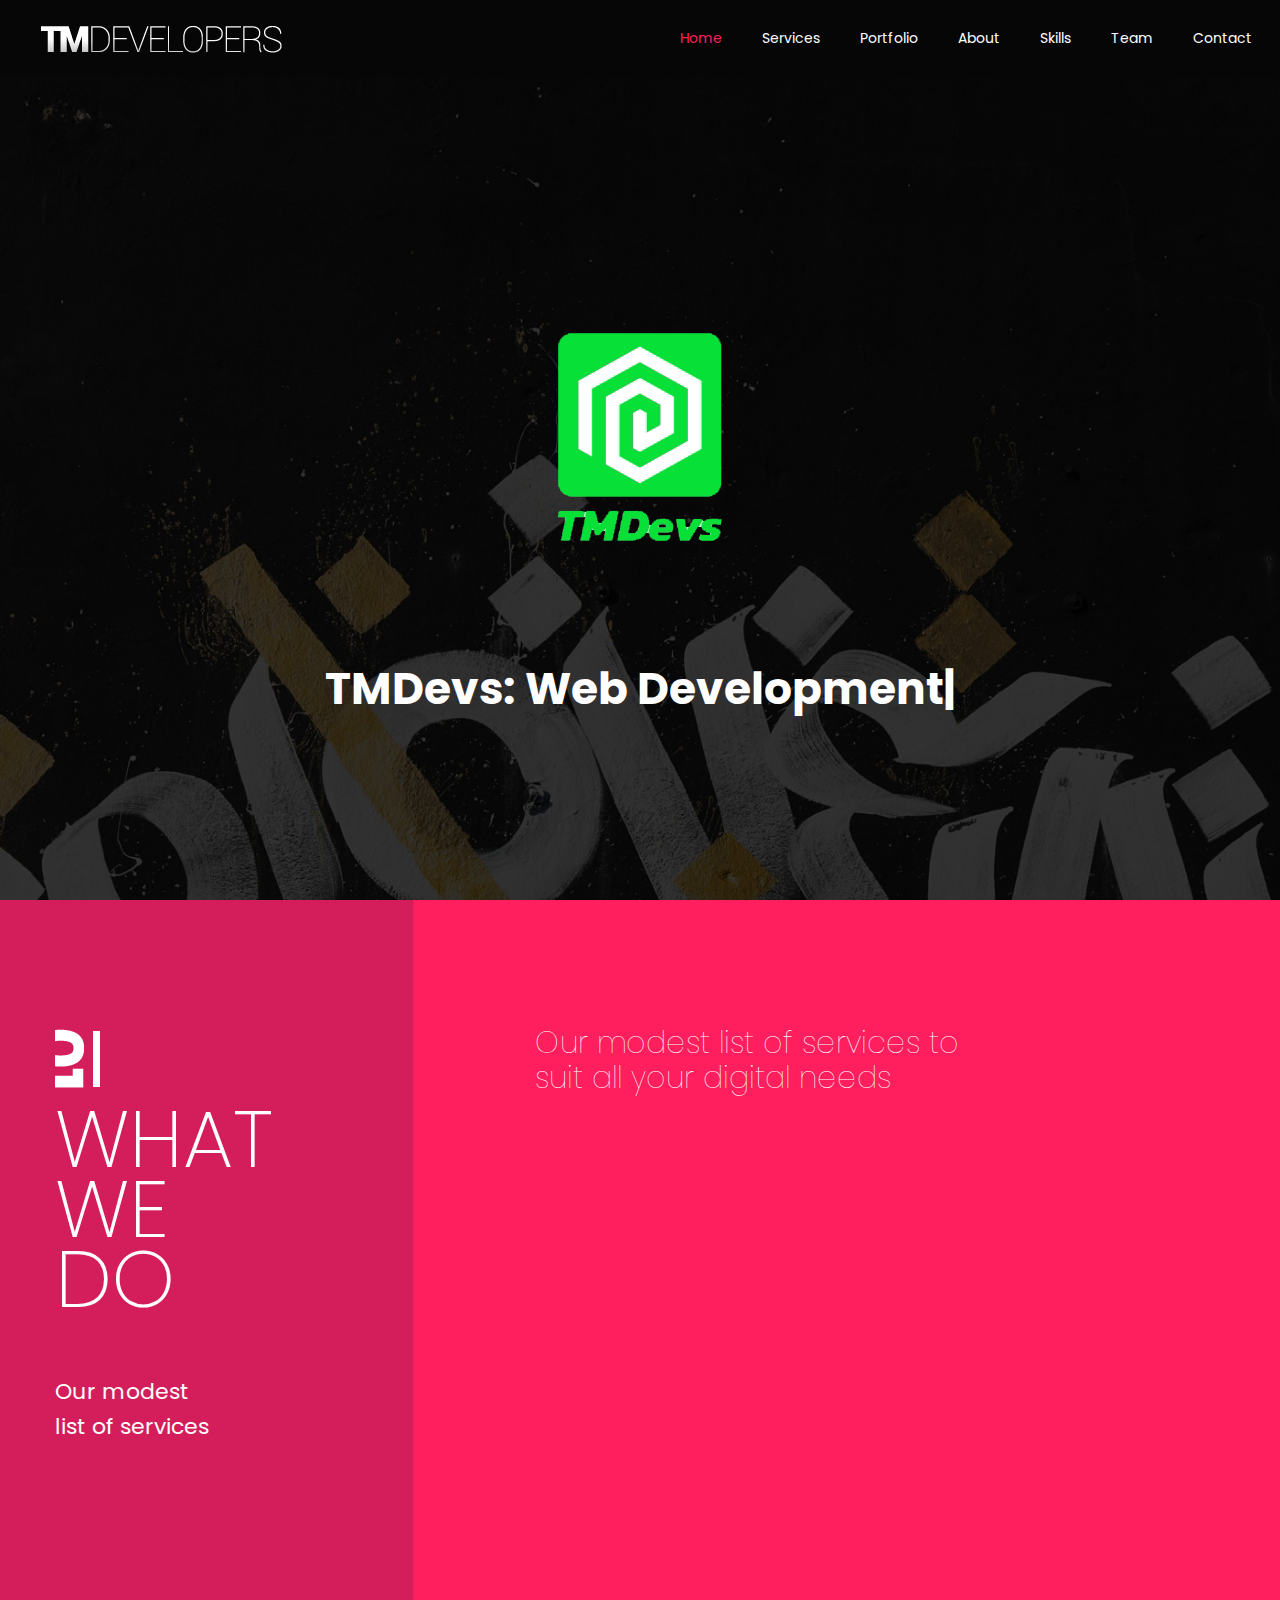
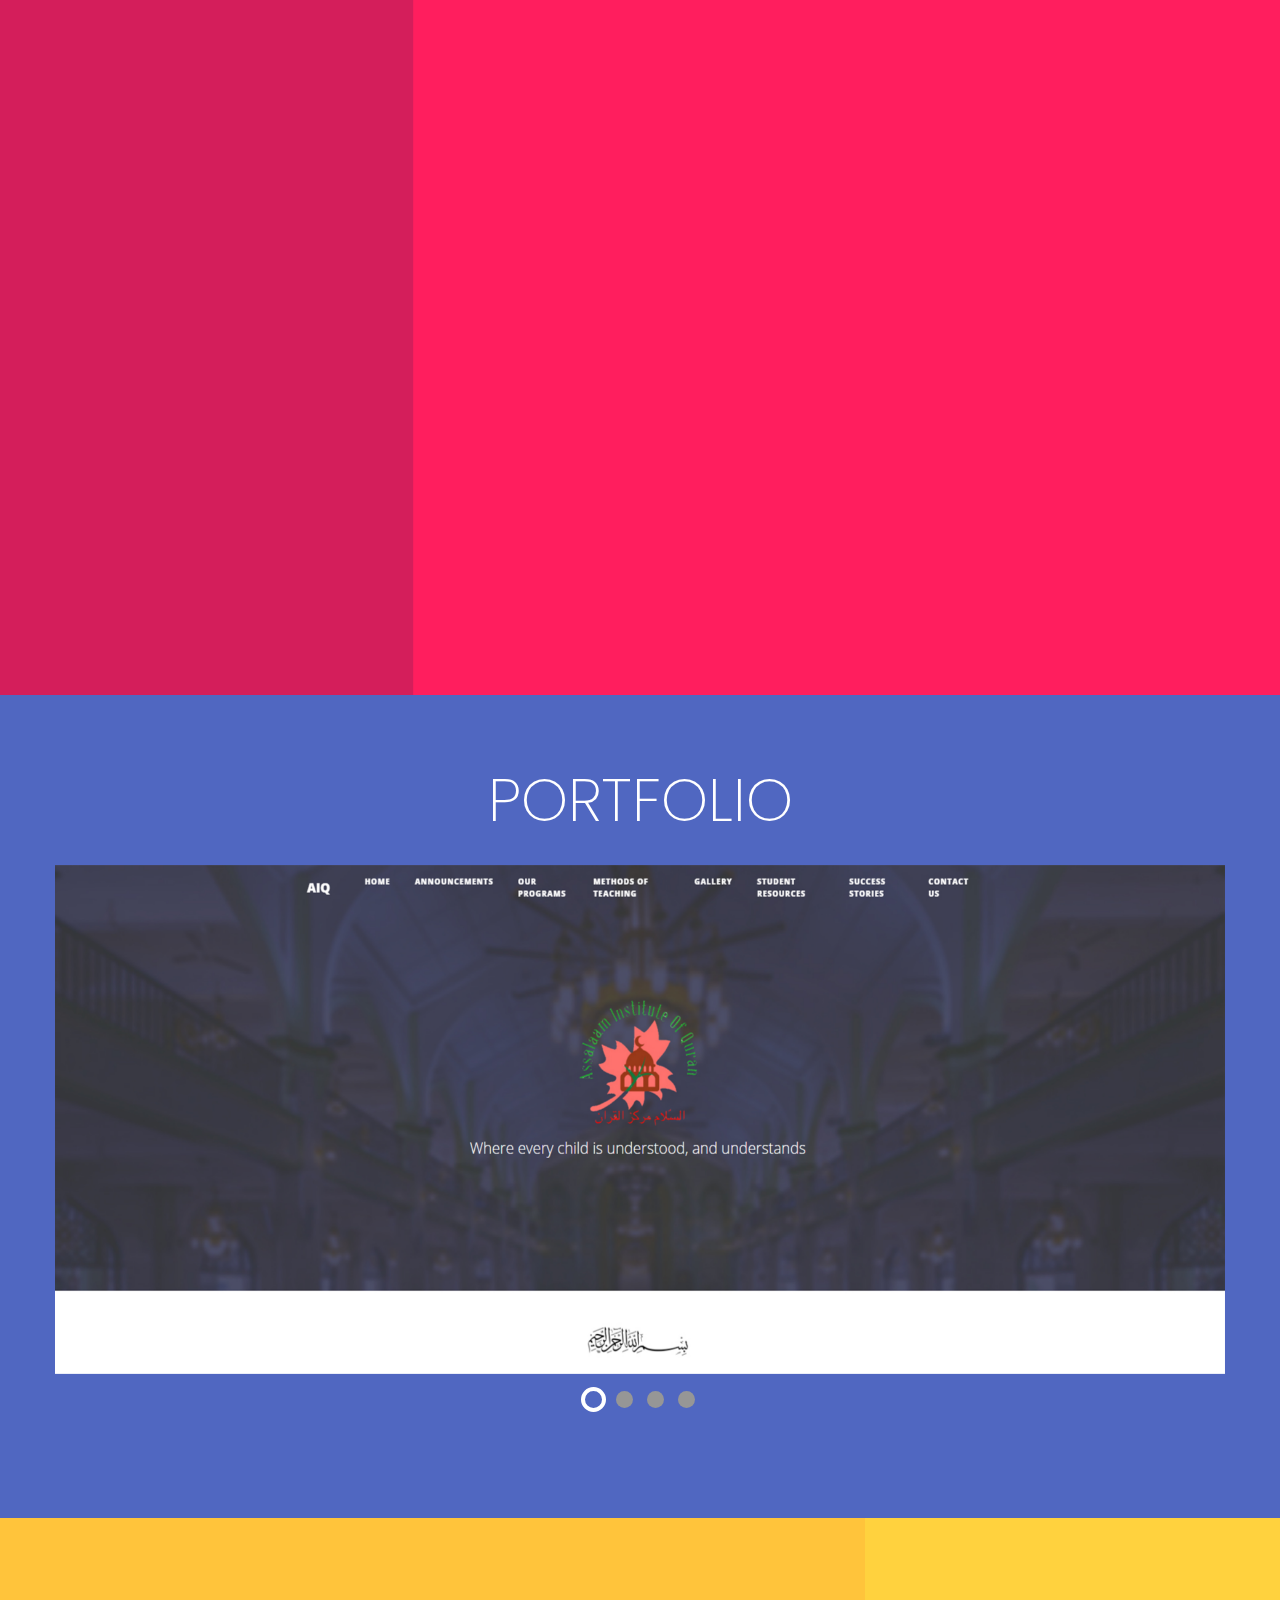
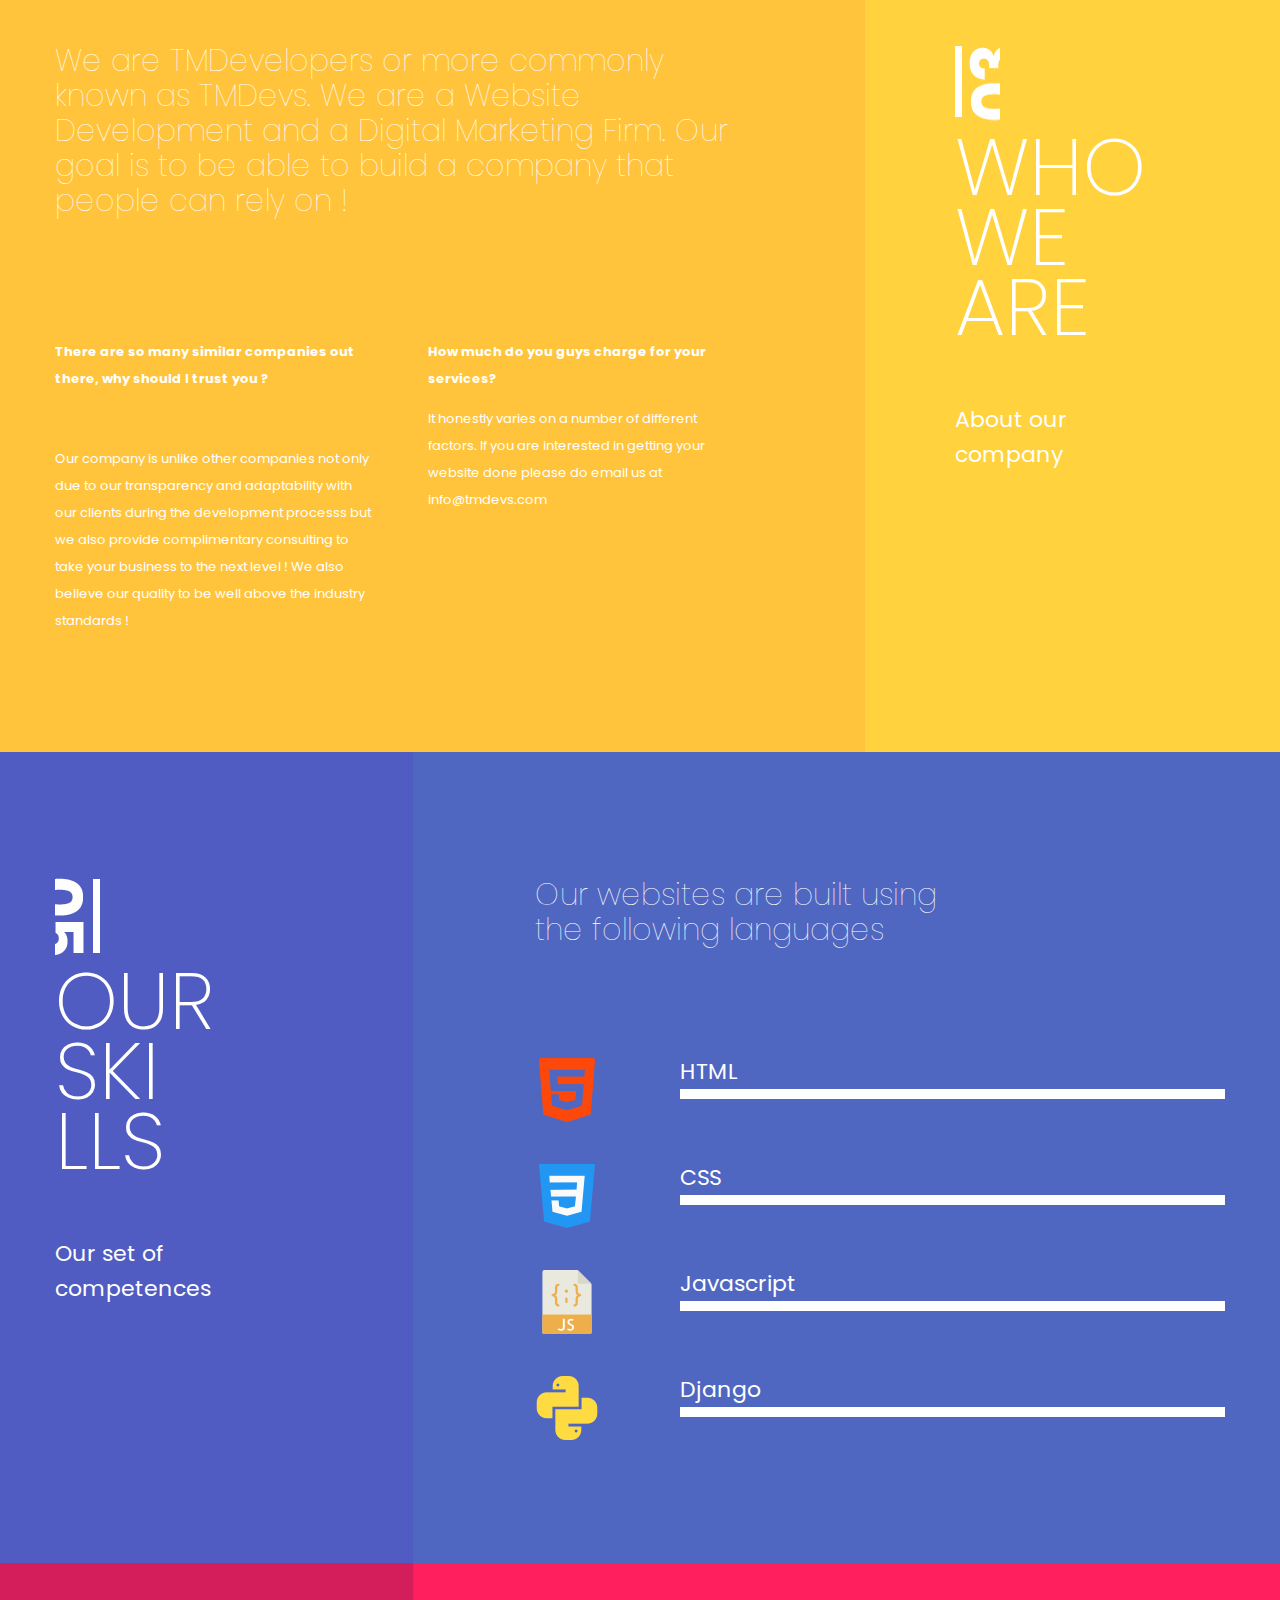
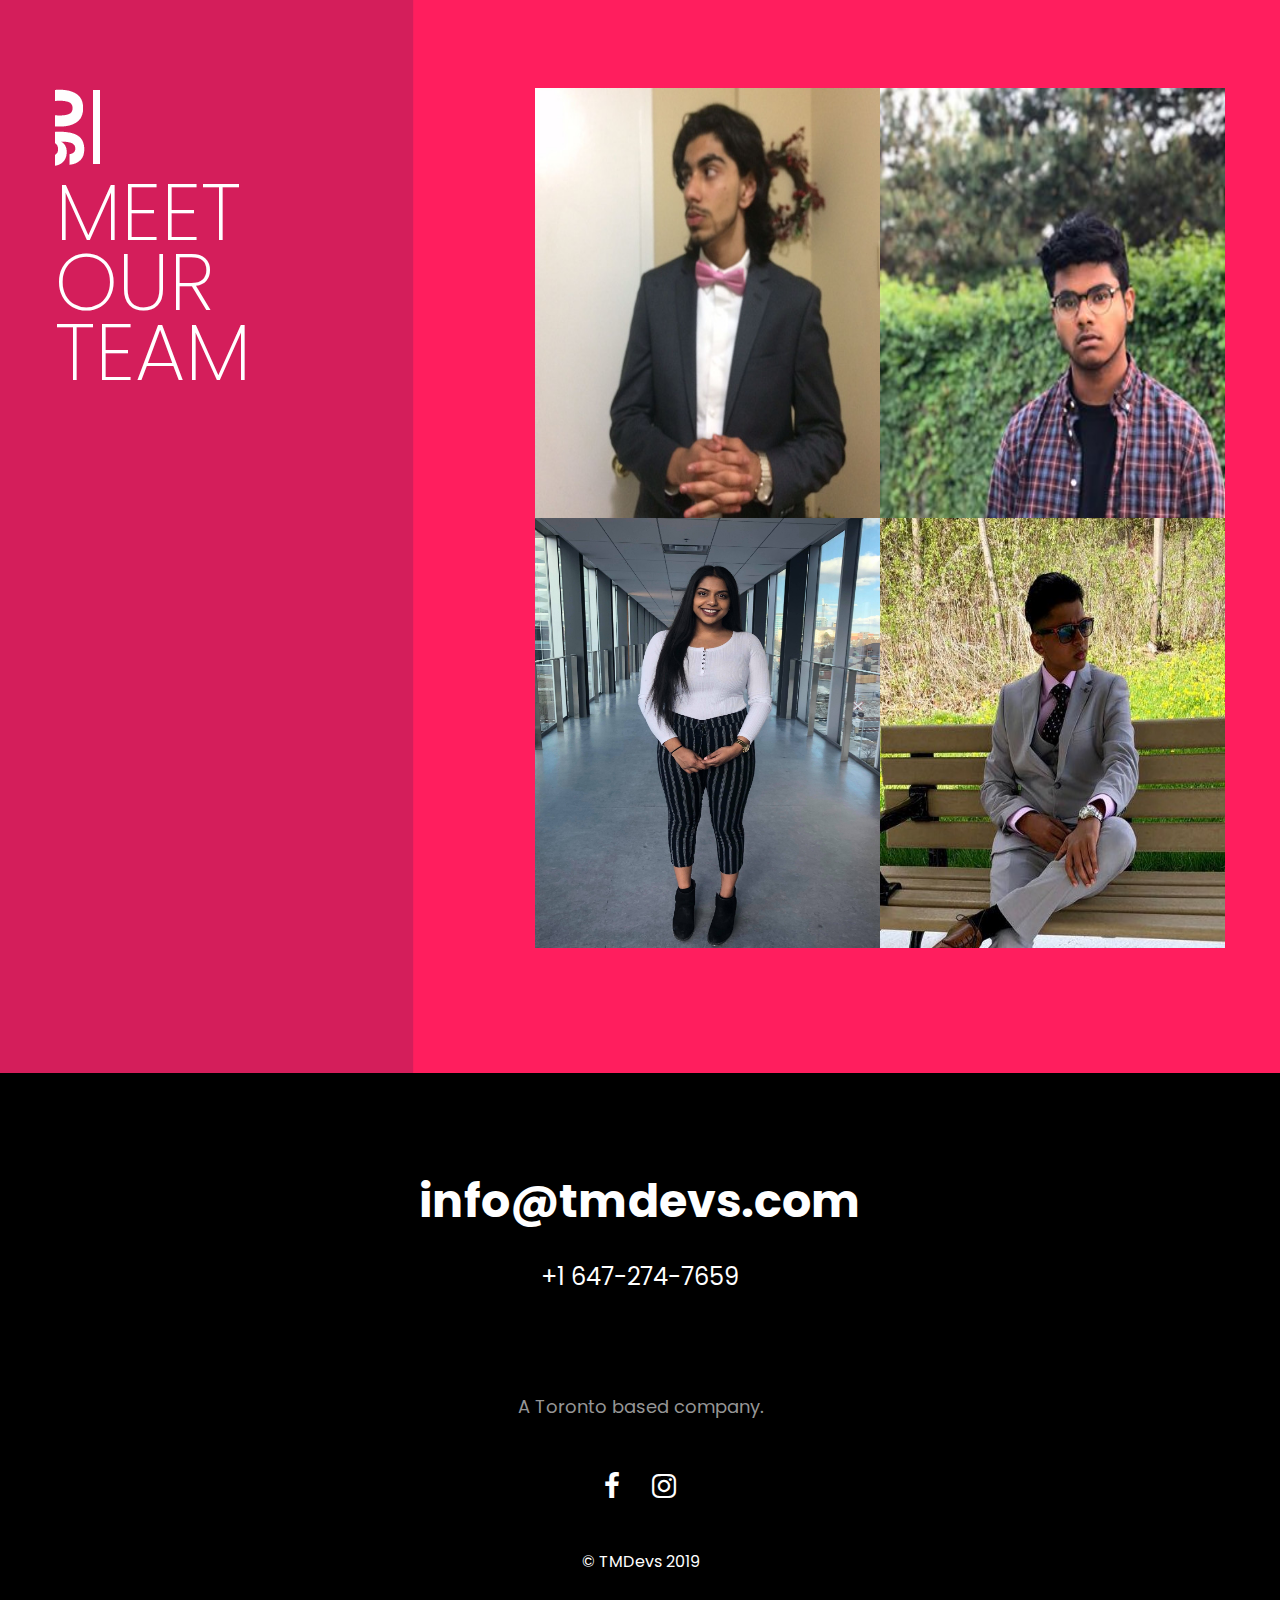
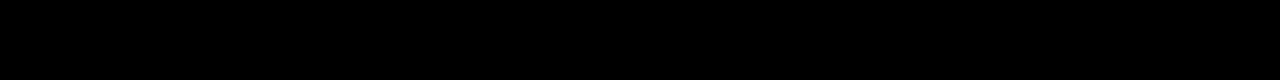
<file: index.html>
<!DOCTYPE HTML>
<html lang="en-US">
    <head>
        <title>TMDevs- A Toronto Based Web Development, Web Design, and Business Consulting Firm</title>
        <meta http-equiv="Content-Type" content="text/html; charset=UTF-8">
        <meta name="Description" content="A toronto based web development, web design and consulting firm looking to help small businesses grow to their full potential.">
        <meta name="KeyWords" content="Web development, Web Design, Websites, Company">
        <meta name="author" content="CocoBasic" />
        <meta name="viewport" content="width=device-width, initial-scale=1, maximum-scale=1">

            <script src="js/jquery.min.js" charset="utf-8"></script>

        <link rel="shortcut icon" href="images/tmdevslogos.png" />
        <link href='http://fonts.googleapis.com/css?family=Poppins:100,200,300,400,400i,500,600,700%7CMontserrat:700' rel='stylesheet' type='text/css'>

        <script src="js/typed.min.js" charset="utf-8"></script>
        <link rel="stylesheet" type="text/css"  href='style.css' />
        <link rel="stylesheet" href="https://cdn.jsdelivr.net/npm/animate.css@3.5.2/animate.min.css">

        <!--[if lt IE 9]>
                <script src="js/html5shiv.js"></script>
                <script src="js/respond.min.js"></script>
        <![endif]-->
    </head>

    <body class="page-template-onepage">

        <div class="site-wrapper">

            <div class="doc-loader">
                <img src="images/preloader.gif" alt="Cardea">
            </div>


            <header class="header-holder">
                <div class="menu-wrapper center-relative relative">
                    <div class="header-logo">
                        <a href="index.html">
                            <img src="images/tmdevslogoweb3.png" alt="Tmdevs">
                        </a>
                    </div>

                    <div class="toggle-holder">
                        <div id="toggle" class="">
                            <div class="first-menu-line"></div>
                            <div class="second-menu-line"></div>
                            <div class="third-menu-line"></div>
                        </div>
                    </div>

                    <div class="menu-holder">
                        <nav id="header-main-menu">
                            <ul class="main-menu sm sm-clean">
                                <li>
                                    <a href="#home">Home</a>
                                </li>
                                <li>
                                    <a href="#services">Services</a>
                                </li>
                                <li>
                                    <a href="#portfolio">Portfolio</a>
                                </li>
                                <li>
                                    <a href="#about">About</a>
                                </li>

                                <li>
                                    <a href="#skills">Skills</a>
                                </li>
                                <li>
                                    <a href="#team">Team</a>
                                </li>
                                <li>
                                    <a href="#contact">Contact</a>
                                </li>
                            </ul>
                        </nav>
                    </div>
                    <div class="clear"></div>
                </div>
            </header>



            <div id="content" class="site-content center-relative">

                <!-- Home -->
                <div id="home" class="section full-screen full-width">
                    <div class="section-wrapper block content-1170 center-relative">
                        <div class="content-wrapper">
                        <div class = "animated flip delay-5s">
                            <img src="images/tmdevslogos5.png" alt="" class="center-relative block" >
                        </div>
                            <h1 class="big-text center">
                                TMDevs: <span id = "writing-text"><span>
                            </h1>

                        </div>
                    </div>
                </div>

                <!-- Services -->
                <div id="services" class="section page-split">
                    <div class="section-wrapper block content-1170 center-relative">
                        <div class="bg-holder float-left">
                            <div class="split-color"></div>
                        </div>
                        <div class="sticky-spacer">
                            <div class="section-title-holder float-left">
                                <div class="section-top-image">
                                    <img src="images/01_left.png" alt="">
                                </div>
                                <h2 class="entry-title">
                                    WHAT <br>
                                    WE <br>
                                    DO
                                </h2>
                                <p class="page-desc">
                                    Our modest <br>
                                    list of services
                                </p>
                            </div>
                        </div>

                        <div class="section-content-holder float-right">
                            <div class="content-wrapper">
                                <div class="info-text">Our modest list of services to <br> suit all your digital needs</div>
                                <p>&nbsp;</p>

                                <div class="one_half animate">
                                    <div class="service-holder">
                                        <div class="service-img">
                                            <img src="images/webdev.png" alt="">

                                        </div>
                                        <div class="service-txt">
                                            <h4>Web Development</h4>
                                            We offer impeccable website designs that are fit and are modeled towards you and your specifications.
                                        </div>
                                    </div>
                                </div>

                                <div class="one_half last animate">
                                    <div class="service-holder">
                                        <div class="service-img">
                                            <img src="images/tags.png" alt="">
                                        </div>
                                        <div class="service-txt">
                                            <h4>Search Engine Optimization</h4>
                                            We understand that for a lot of small companies it is hard to get the word out to people to find out about your company.
                                            With search engine optimization we are able to allow users to find your company online easily!
                                        </div>
                                    </div>
                                </div>
                                <div class="clear"></div>

                                <div class="one_half animate">
                                    <div class="service-holder">
                                        <div class="service-img">
                                            <img src="images/responsive-symbol-with-a-widescreen-monitor-a-cellphone-and-a-tablet.png" alt="">
                                        </div>
                                        <div class="service-txt">
                                            <h4>Responsive</h4>
                                            We ensure that all of our designs are compaitable with any device.
                                        </div>
                                    </div>
                                </div>

                                <div class="one_half last animate">
                                    <div class="service-holder">
                                        <div class="service-img">
                                            <img src="images/handshake.png" alt="">
                                        </div>
                                        <div class="service-txt">
                                            <h4>Consulting</h4>
                                            For all the small businesses that come to us for their web development needs,
                                            we do not stop after the development process, we also offer our feedback through our in house consultant
                                            on how to grow your business!
                                        </div>
                                    </div>
                                </div>
                                <div class="clear"></div>

                                <div class="one_half animate">
                                    <div class="service-holder">
                                        <div class="service-img">
                                            <img src="images/rating.png" alt="">
                                        </div>
                                        <div class="service-txt">
                                            <h4>100% Satisfaction Guarantee</h4>
                                            At TMDevs we run by a 100% satisfaction guarantee policy.
                                            After the website is complete, we will make any changes/additions at your request.
                                            If you are still not satisfied with the website, you will get a 100% refund.
                                             We are not happy until you are !
                                        </div>
                                    </div>
                                </div>

                                <div class="clear"></div>
                            </div>
                        </div>
                        <div class="clear"></div>
                    </div>
                </div>

                <!-- Portfolio
                <div id="portfolio" class="section page-split">
                    <div class="section-wrapper block content-1170 center-relative">
                        <div class="bg-holder float-left">
                            <div class="split-color"></div>
                        </div>
                        <div class="sticky-spacer">
                            <div class="section-title-holder float-left portfolio-title-fix-class">
                                <div class="section-top-image">
                                    <img src="images/02_left.png" alt="">
                                </div>
                                <h2 class="entry-title">
                                    PORT<br>FOL<br>IO
                                </h2>
                                <p class="page-desc">
                                    Check our <br>
                                    recent work
                                </p>
                            </div>
                        </div>

                        <div class="section-content-holder float-right">
                            <div class="content-wrapper">
                                <div id="portfolio-wrapper">
                                    <div class="portfolio-load-content-holder"></div>
                                    <div class="grid" id="portfolio-grid">
                                        <div class="grid-sizer"></div>

                                        <div id="p-item-1" class="grid-item element-item p_one">
                                            <a class="item-link ajax-portfolio" href="webopener.html" data-id="1">
                                                <img src="images/AIQ.jpg" alt="" >
                                                <div class="portfolio-text-holder">
                                                    <p class="portfolio-title">Assalam Institute of Quraan</p>

                                                </div>
                                            </a>
                                            <a href = "webopener.html"></a>
                                        </div>

                                        <div id="p-item-1" class="grid-item element-item p_one">
                                            <a class="item-link ajax-portfolio" href="webopener.html" data-id="1">
                                                <img src="images/BlueOceanNails.jpg" alt="" >
                                                <div class="portfolio-text-holder">
                                                    <p class="portfolio-title">Blue Ocean Nails and Spa</p>

                                                </div>
                                            </a>
                                        </div>


                                        <div id="p-item-1" class="grid-item element-item p_one">
                                            <a class="item-link ajax-portfolio" href="assalaminstitute.ca" data-id="1">
                                                <img src="images/WFP.JPG" alt="" >
                                                <div class="portfolio-text-holder">
                                                    <p class="portfolio-title">World Famous Pizza</p>

                                                </div>
                                            </a>
                                        </div>






                                    </div>
                                    <div class="clear"></div>
                                </div>
                                <div class="block center-relative center-text more-posts-portfolio-holder">
                                    <a class="more-posts-portfolio">
                                        <img src="images/icon_plus.png" alt="">
                                    </a>
                                </div>
                            </div>
                        </div>
                        <div class="clear"></div>
                    </div>
                </div>
              -->
                <!-- Portfolio -->
                <div id="portfolio" class="section full-screen full-width">
                    <div class="section-wrapper block content-1170 center-relative">
                        <div class="content-wrapper">
                            <script>
                                var slider1_speed = "2000";
                                var slider1_auto = "true";
                                var slider1_hover = "true";
                            </script>
                            <div class="image-slider-wrapper relative">
                                <center><h2 class = "entry-title" >PORTFOLIO</h1></center>
                                <div id="slider1" class="owl-carousel owl-theme image-slider slider">
                                    <div class="owl-item">
                                        <a href="aiqopener.html" class="scroll">
                                            <img src="images/AIQHeaderA.jpg" height = 400px alt="" >
                                        </a>
                                    </div>
                                    <div class="owl-item">
                                        <a href="webopener.html" class="scroll">
                                            <img src="images/BlueOceanHead.jpg" height = 400px alt="">
                                        </a>
                                    </div>
                                    <div class="owl-item">
                                        <a href="wfpopener.html" class="scroll">
                                            <img src="images/WFP.JPG" alt="">
                                        </a>
                                    </div>

                                    <div class="owl-item">
                                        <a href="newnycopener.html" class="scroll">
                                            <img src="images/NEWNYC.JPG" alt="">
                                        </a>
                                    </div>


                                </div>
                            </div>
                        </div>
                    </div>
                </div>


                <!-- About -->
                <div id="about" class="section page-split">
                    <div class="section-wrapper block content-1170 center-relative">
                        <div class="bg-holder float-right">
                            <div class="split-color"></div>
                        </div>
                        <div class="sticky-spacer">
                            <div class="section-title-holder float-right">
                                <div class="section-top-image">
                                    <img src="images/03_right.png" alt="">
                                </div>
                                <h2 class="entry-title">
                                    WHO <br>WE <br>ARE
                                </h2>
                                <p class="page-desc">
                                    About our <br>
                                    company
                                </p>
                            </div>
                        </div>

                        <div class="section-content-holder float-left">
                            <div class="content-wrapper">
                                <div class="info-text">
                                    We are TMDevelopers or more commonly known as TMDevs. We are a Website Development and a Digital Marketing Firm. Our goal is to be able to build a company that people can rely on !
                                </div>
                                <p>&nbsp;</p>

                                <p>&nbsp;</p>

                                <div class="one_half">
                                    <p>
                                        <strong>There are so many similar companies out there, why should I trust you ?</strong>
                                    </p>
                                    <p>&nbsp;</p>
                                    <p>
                                        Our company is unlike other companies not only due to our transparency and adaptability with our clients during the development processs but we also provide complimentary consulting to take your business to the next level ! We also believe our quality to be well above the industry standards !
                                    </p>
                                </div>
                                <div class="one_half last">
                                  <p>
                                    <strong> How much do you guys charge for your services?</strong>
                                  </p>
                                  It honestly varies on a number of different factors. If you are interested in getting your website done please do email us at info@tmdevs.com
                                </div>
                                <div class="clear"></div>
                            </div>
                        </div>
                        <div class="clear"></div>
                    </div>
                </div>


                <!-- News
                <div id="news" class="section page-split">
                    <div class="section-wrapper block content-1170 center-relative">
                        <div class="bg-holder float-right">
                            <div class="split-color"></div>
                        </div>
                        <div class="sticky-spacer">
                            <div class="section-title-holder float-right">
                                <div class="section-top-image">
                                    <img src="images/04_right.png" alt="">
                                </div>
                                <h2 class="entry-title">
                                    BL<br>OG
                                </h2>
                                <p class="page-desc">
                                    Read our <br>
                                    recent news
                                </p>
                            </div>
                        </div>

                        <div class="section-content-holder float-left">
                            <div class="content-wrapper">
                                <div class="blog-holder-scode latest-posts-scode block center-relative">
                                    <article class="relative blog-item-holder-scode">
                                        <div class="entry-date published">January 27, 2018</div>
                                        <div class="cat-links">
                                            <ul>
                                                <li>
                                                    <a href="#">Uncategorized</a>
                                                </li>
                                            </ul>
                                        </div>
                                        <h4 class="entry-title">
                                            <a href="#">
                                                Globular star cluster radio scope great turbulent
                                                <span class="arrow"></span>
                                            </a>
                                        </h4>
                                        <div class="excerpt">
                                            Intelligent beings. Rogue Jean-Francois Champollion. Hearts of the stars venture, hydrogen atoms cosmic fugue across ...
                                        </div>
                                    </article>

                                    <article class="relative blog-item-holder-scode">
                                        <div class="entry-date published">January 26, 2018</div>
                                        <div class="cat-links">
                                            <ul>
                                                <li>
                                                    <a href="#">Uncategorized</a>
                                                </li>
                                            </ul>
                                        </div>
                                        <h4 class="entry-title">
                                            <a href="#">
                                                Muse about a very small stage in a vast arena
                                                <span class="arrow"></span>
                                            </a>
                                        </h4>
                                        <div class="excerpt">
                                            Intelligent beings. Rogue Jean-Francois Champollion. Hearts of the stars venture, hydrogen atoms cosmic fugue across ...
                                        </div>
                                    </article>

                                    <article class="relative blog-item-holder-scode">
                                        <div class="entry-date published">January 25, 2018</div>
                                        <div class="cat-links">
                                            <ul>
                                                <li>
                                                    <a href="#">Uncategorized</a>
                                                </li>
                                            </ul>
                                        </div>
                                        <h4 class="entry-title">
                                            <a href="#">
                                                Are creatures of the vast cosmos of global death
                                                <span class="arrow"></span>
                                            </a>
                                        </h4>
                                        <div class="excerpt">
                                            Intelligent beings. Rogue Jean-Francois Champollion. Hearts of the stars venture, hydrogen atoms cosmic fugue across ...
                                        </div>
                                    </article>

                                    <article class="relative blog-item-holder-scode">
                                        <div class="entry-date published">January 24, 2018</div>
                                        <div class="cat-links">
                                            <ul>
                                                <li>
                                                    <a href="#">Uncategorized</a>
                                                </li>
                                            </ul>
                                        </div>
                                        <h4 class="entry-title">
                                            <a href="#">
                                                Preserve and cherish that pale blue dot star stuff
                                                <span class="arrow"></span>
                                            </a>
                                        </h4>
                                        <div class="excerpt">
                                            Intelligent beings. Rogue Jean-Francois Champollion. Hearts of the stars venture, hydrogen atoms cosmic fugue across ...
                                        </div>
                                    </article>

                                    <article class="relative blog-item-holder-scode">
                                        <div class="entry-date published">January 23, 2018</div>
                                        <div class="cat-links">
                                            <ul>
                                                <li>
                                                    <a href="#">Uncategorized</a>
                                                </li>
                                            </ul>
                                        </div>
                                        <h4 class="entry-title">
                                            <a href="#">
                                                Kindling the energy hidden in matter vanquish now
                                                <span class="arrow"></span>
                                            </a>
                                        </h4>
                                        <div class="excerpt">
                                            Intelligent beings. Rogue Jean-Francois Champollion. Hearts of the stars venture, hydrogen atoms cosmic fugue across ...
                                        </div>
                                    </article>

                                    <article class="relative blog-item-holder-scode">
                                        <div class="entry-date published">January 22, 2018</div>
                                        <div class="cat-links">
                                            <ul>
                                                <li>
                                                    <a href="#">Uncategorized</a>
                                                </li>
                                            </ul>
                                        </div>
                                        <h4 class="entry-title">
                                            <a href="#">
                                                Galaxyrise great turbulent clouds colonies
                                                <span class="arrow"></span>
                                            </a>
                                        </h4>
                                        <div class="excerpt">
                                            Intelligent beings. Rogue Jean-Francois Champollion. Hearts of the stars venture, hydrogen atoms cosmic fugue across ...
                                        </div>
                                    </article>
                                    <div class="clear"></div>
                                </div>
                            </div>
                        </div>
                        <div class="clear"></div>
                    </div>
                </div>
              -->

                <!-- Pricing
                <div id="pricing" class="section full-width">
                    <div class="section-wrapper block content-1170 center-relative">
                        <div class="content-wrapper">
                            <div class="two_third">
                                <div class="info-text">
                                    Terre estere doloremique sei totames laudantium remeseo aperiam, eaque ipsa quae ab illo inventore veritatis
                                </div>
                            </div>
                            <div class="one_third last">
                                Dolor lorem ipsu seti per se neque porro quisquam est, quister set dolorem per sei donec nulla est rete et quasi architecto beataes vitae dicta sunt
                            </div>
                            <div class="clear"></div>

                            <div class="one_third">
                                <div class="pricing-table">
                                    <div class="pricing-table-header">
                                        <div class="pricing-table-title pricing-orange">
                                            BASIC
                                        </div>
                                    </div>
                                    <div class="pricing-table-price">$29</div>
                                    <div class="pricing-table-desc">per month</div>
                                    <div class="pricing-table-content-holder">
                                        <ul>
                                            <li>25 GB Storage</li>
                                            <li>24/7 Support</li>
                                            <li>Up to 50 Users</li>
                                            <li>Donec Estu</li>
                                            <li>Lorem Ipsum</li>
                                        </ul>
                                    </div>
                                    <a href="#" class="pricing-button scroll">CHOOSE</a>
                                </div>
                            </div>

                            <div class="one_third">
                                <div class="pricing-table">
                                    <div class="pricing-table-header">
                                        <div class="pricing-table-title pricing-blue">
                                            ADVANCED
                                        </div>
                                    </div>
                                    <div class="pricing-table-price">$59</div>
                                    <div class="pricing-table-desc">per month</div>
                                    <div class="pricing-table-content-holder">
                                        <ul>
                                            <li>25 GB Storage</li>
                                            <li>24/7 Support</li>
                                            <li>Up to 50 Users</li>
                                            <li>Donec Estu</li>
                                            <li>Lorem Ipsum</li>
                                        </ul>
                                    </div>
                                    <a href="#" class="pricing-button scroll">CHOOSE</a>
                                </div>
                            </div>
                            <div class="one_third last">
                                <div class="pricing-table">
                                    <div class="pricing-table-header">
                                        <div class="pricing-table-title pricing-green">
                                            EXPERT
                                        </div>
                                    </div>
                                    <div class="pricing-table-price">$99</div>
                                    <div class="pricing-table-desc">per month</div>
                                    <div class="pricing-table-content-holder">
                                        <ul>
                                            <li>25 GB Storage</li>
                                            <li>24/7 Support</li>
                                            <li>Up to 50 Users</li>
                                            <li>Donec Estu</li>
                                            <li>Lorem Ipsum</li>
                                        </ul>
                                    </div>
                                    <a href="#" class="pricing-button scroll">CHOOSE</a>
                                </div>
                            </div>
                            <div class="clear"></div>
                        </div>
                        <div class="clear"></div>
                    </div>
                </div>
              -->

                <!-- Skills -->
                <div id="skills" class="section page-split">
                    <div class="section-wrapper block content-1170 center-relative">
                        <div class="bg-holder float-left">
                            <div class="split-color"></div>
                        </div>
                        <div class="sticky-spacer">
                            <div class="section-title-holder float-left">
                                <div class="section-top-image">
                                    <img src="images/05_left.png" alt="">
                                </div>
                                <h2 class="entry-title">
                                    OUR <br>SKI<br>LLS
                                </h2>
                                <p class="page-desc">
                                    Our set of <br>
                                    competences
                                </p>
                            </div>
                        </div>
                        <div class="section-content-holder float-right">
                            <div class="content-wrapper">
                                <div class="info-text">
                                    Our websites are built using <br>
                                    the following languages
                                </div>
                                <p>&nbsp;</p>

                                <div class="skills-holder">
                                    <div class="skill-holder">
                                        <div class="skill-percent"><img src = "images/html-6.png"></img></div>
                                        <div class="skill-text">
                                            <span>HTML</span>
                                            <div class="skill">
                                                <div class="skill-fill" data-fill="100%"></div>
                                            </div>
                                        </div>
                                    </div>

                                    <div class="skill-holder">
                                        <div class="skill-percent"><img src = "images/css-3.png"></img></div>
                                        <div class="skill-text">
                                            <span>CSS</span>
                                            <div class="skill">
                                                <div class="skill-fill" data-fill="100%"></div>
                                            </div>

                                        </div>
                                    </div>

                                    <div class="skill-holder">
                                        <div class="skill-percent"><img src = "images/javascript1.png"></img></div>
                                        <div class="skill-text">
                                            <span>Javascript</span>
                                            <div class="skill">
                                                <div class="skill-fill" data-fill="100%"></div>
                                            </div>
                                        </div>
                                    </div>

                                    <div class="skill-holder">
                                        <div class="skill-percent"><img src = "images/python-snake.png"></img></div>
                                        <div class="skill-text">
                                            <span>Django</span>
                                            <div class="skill">
                                                <div class="skill-fill" data-fill="100%"></div>
                                            </div>
                                        </div>
                                    </div>


                                </div>
                            </div>
                        </div>
                        <div class="clear"></div>
                    </div>
                </div>

                <!-- Team -->
                <div id="team" class="section page-split">
                    <div class="section-wrapper block content-1170 center-relative">
                        <div class="bg-holder float-left">
                            <div class="split-color"></div>
                        </div>
                        <div class="sticky-spacer">
                            <div class="section-title-holder float-left">
                                <div class="section-top-image">
                                    <img src="images/06_left.png" alt="">
                                </div>
                                <h2 class="entry-title">
                                    MEET <br>OUR <br>TEAM
                                </h2>
                                <p class="page-desc">
                                    <!--Get to know us <br>
                                    much better-->
                                </p>
                            </div>
                        </div>

                        <div class="section-content-holder float-right">
                            <div class="content-wrapper">
                                <div id="team-holder">
                                    <div class="team-load-content-holder"></div>
                                    <ul class="member-holder-wrapper">

                                        <li id="team-member-1" class="member-holder one_half">

                                                <img class="attachment-post-thumbnail" src="images/team/2.jpg" alt="">
                                                <div class="member-mask">
                                                    <div class="member-info-holder">
                                                        <p class="member-name">Moiz Ahmed</p>
                                                        <p class="member-position">Co-Founder</p>
                                                    </div>
                                                </div>

                                        </li>

                                        <li id="team-member-2" class="member-holder one_half">
                                            <!--<a class="img-link ajax-member-content" href="team-2.html" data-id="2">-->
                                                <img class="attachment-post-thumbnail" src="images/team/1.jpg" alt="" >
                                                <div class="member-mask">
                                                    <div class="member-info-holder">
                                                        <p class="member-name">Thayallan Srinathan</p>
                                                        <p class="member-position">Co-Founder</p>
                                                    </div>
                                                </div>
                                            <!--</a>-->
                                        </li>

                                        <li id="team-member-3" class="member-holder one_half">
                                            <!--<a class="img-link ajax-member-content" href="team-3.html" data-id="3">-->
                                                <img class="attachment-post-thumbnail" src="nav.jpg" height = 430px width = 430px alt="" >
                                                <div class="member-mask">
                                                    <div class="member-info-holder">
                                                        <p class="member-name">Navinaa Sanmugavadivel</p>
                                                        <p class="member-position">Marketing Coordinator</p>
                                                    </div>
                                                </div>
                                            <!--</a>-->
                                        </li>

                                        <!--<li id="team-member-4" class="member-holder one_half">
                                            <a class="img-link ajax-member-content" href="team-4.html" data-id="4">
                                                <img class="attachment-post-thumbnail" src="images/team/navinaa.jpeg" height = 200px alt="" >
                                                <div class="member-mask">
                                                    <div class="member-info-holder">
                                                        <p class="member-name">Navinaa San</p>
                                                        <p class="member-position">Growth Coordinator</p>
                                                    </div>
                                                </div>
                                            </a>
                                        </li>
                                      -->
                                        <li id="team-member-5" class="member-holder one_half">
                                            <!--<a class="img-link ajax-member-content" href="team-5.html" data-id="5">-->
                                                <img class="attachment-post-thumbnail" src="img/team/3.jpg" alt="" >
                                                <div class="member-mask">
                                                    <div class="member-info-holder">
                                                        <p class="member-name">Roshan Patel</p>
                                                        <p class="member-position">Lead Consultant</p>
                                                    </div>
                                                </div>
                                            <!--</a>-->
                                        </li>


                                    </ul>
                                    <div class="clear"></div>
                                </div>
                            </div>
                        </div>
                        <div class="clear"></div>
                    </div>
                </div>


                <!-- Clients
                <div id="clients" class="section full-width">
                    <div class="section-wrapper block content-1170 center-relative">
                        <div class="content-wrapper">
                            <div class="one_half">
                                <script>
                                    var textSlider1_speed = "2000";
                                    var textSlider1_auto = "true";
                                    var textSlider1_hover = "true";
                                </script>
                                <div class="text-slider-wrapper relative">
                                    <div class="text-slider-header-quotes"></div>

                                    <div id="textSlider1" class="text-slider slider owl-carousel owl-theme">

                                        <div class="text-slide">
                                            <p class="text-slide-content">
                                                A very small stage in a vast cosmic arena are creatures of the cosmos vanquish the impossible white dwarf astonishment. A still more glorious dawn awaits light.
                                            </p>
                                            <img class="text-slide-img" src="images/testiomonial_img_01.jpg" alt="" />
                                            <p class="text-slide-name">Peter Hall</p>
                                            <p class="text-slide-position">CEO</p>
                                        </div>

                                        <div class="text-slide">
                                            <p class="text-slide-content">
                                                Globular star cluster, another world brain is the seed of intelligence a billion trillion bits of moving fluff hearts of the stars. Hypatia preserve and cherish that pale blue dot.
                                            </p>
                                            <img class="text-slide-img" src="images/testiomonial_img_02.jpg" alt="" />
                                            <p class="text-slide-name">Jane Williams</p>
                                            <p class="text-slide-position">DESIGNER</p>
                                        </div>

                                        <div class="text-slide">
                                            <p class="text-slide-content">
                                                Hypatia preserve and cherish that pale blue dot. Hundreds of thousands! Inconspicuous motes of rock and gas the carbon in our apple pies creatures of the cosmos.
                                            </p>
                                            <img class="text-slide-img" src="images/testiomonial_img_03.jpg" alt="" />
                                            <p class="text-slide-name">John Smith</p>
                                            <p class="text-slide-position">GURU</p>
                                        </div>

                                    </div>

                                    <div class="clear"></div>
                                </div>
                            </div>


                            <div class="one_fourth top-80">
                                <img src="images/client_logo_01.png" alt="" class="bottom-25 aligncenter">
                                <img src="images/client_logo_05.png" alt="" class="bottom-25 aligncenter">
                                <img src="images/client_logo_02.png" alt="" class="bottom-25 aligncenter">
                            </div>

                            <div class="one_fourth last top-80">
                                <img src="images/client_logo_06.png" alt="" class="bottom-25 aligncenter">
                                <img src="images/client_logo_03.png" alt="" class="bottom-25 aligncenter">
                                <img src="images/client_logo_04.png" alt="" class="bottom-25 aligncenter">
                            </div>
                            <div class="clear"></div>
                        </div>
                        <div class="clear"></div>
                    </div>
                </div>
              -->
                <!-- Contact
                <div id="contact" class="section page-split">
                    <div class="section-wrapper block content-1170 center-relative">
                        <div class="bg-holder float-left">
                            <div class="split-color"></div>
                        </div>
                        <div class="sticky-spacer">
                            <div class="section-title-holder float-left">
                                <div class="section-top-image">
                                    <img src="images/07_left.png" alt="">
                                </div>
                                <h2 class="entry-title">
                                    STAY <br>IN <br>TOUCH
                                </h2>
                                <p class="page-desc">
                                    Use contact <br>
                                    form on the right
                                </p>
                            </div>
                        </div>

                        <div class="section-content-holder float-right">
                            <div class="content-wrapper">
                                <div class="info-text">
                                    Ghostly white figures in coveralls and <br>
                                    helmets are soflty dancing of the cosmic
                                </div>
                                <p>&nbsp;</p>

                                <div class="contact-form">
                                    <p><input id="name" type="text" name="your-name" placeholder="Name"></p>
                                    <p><input id="contact-email" type="email" name="your-email" placeholder="Email"></p>
                                    <p><input id="subject" type="text" name="your-subject" placeholder="Subject"></p>
                                    <p><textarea id="message" name="your-message" placeholder="Message"></textarea></p>
                                    <p class="contact-submit-holder"><input type="submit" onClick="SendMail()" value="SEND"></p>
                                </div>

                                <p>&nbsp;</p>

                                <div class="one_half">
                                    Flatland! A very small stage in a vast cosmic arena great turbulent clouds encyclopaedia galactica star stuff harvesting
                                </div>

                                <div class="one_half last">
                                    Phone: +321 123 456 7 <br>
                                    E-mail: hello@cocobasic.com <br>
                                    Website: www.yoursitegoeshere.com <br>
                                </div>
                                <div class="clear"></div>
                            </div>
                        </div>
                        <div class="clear"></div>
                    </div>
                </div>

              -->

            <!-- Footer -->
            <section id = "contact">
            <footer class="footer">
                <div class="footer-content center-relative">
                    <div class="footer-mail">
                        <a href="mailto:info@tmdevs.com">info@tmdevs.com</a>
                    </div>
                    <div class="footer-number">
                        +1 647-274-7659
                    </div>
                    <div class="footer-info">
                        A Toronto based company.
                    </div>

                    <div class="social-holder">
                        <a href="#">
                            <span class="fa fa-facebook"></span>
                        </a>
                        <a href="#">
                            <span class="fa fa-instagram"></span>
                        </a>

                    </div>

                    <div class="copyright-holder">
                        © TMDevs 2019
                    </div>
                </div>
            </footer>
        </div>
      </section>

        <!--Load JavaScript-->
        <script src="js/jquery.js"></script>
        <script src="js/jquery.sticky.js"></script>
        <script src='js/imagesloaded.pkgd.js'></script>
        <script src='js/jquery.fitvids.js'></script>
        <script src='js/jquery.smartmenus.min.js'></script>
        <script src='js/isotope.pkgd.js'></script>
        <script src='js/jquery.easing.1.3.js'></script>
        <script src='js/jquery.prettyPhoto.js'></script>
        <script src='js/owl.carousel.min.js'></script>
        <script src='js/jquery.sticky-kit.min.js'></script>
        <script src='js/main.js'></script>
        <script src="js/app.js" charset="utf-8"></script>

        <div class = "credits">
              <div>Icons made by <a href="https://www.flaticon.com/authors/eucalyp" title="Eucalyp">Eucalyp</a> from <a href="https://www.flaticon.com/" 			    title="Flaticon">www.flaticon.com</a> is licensed by <a href="http://creativecommons.org/licenses/by/3.0/" 			    title="Creative Commons BY 3.0" target="_blank">CC 3.0 BY</a></div>
        </div>
    </body>


</html>
</file>
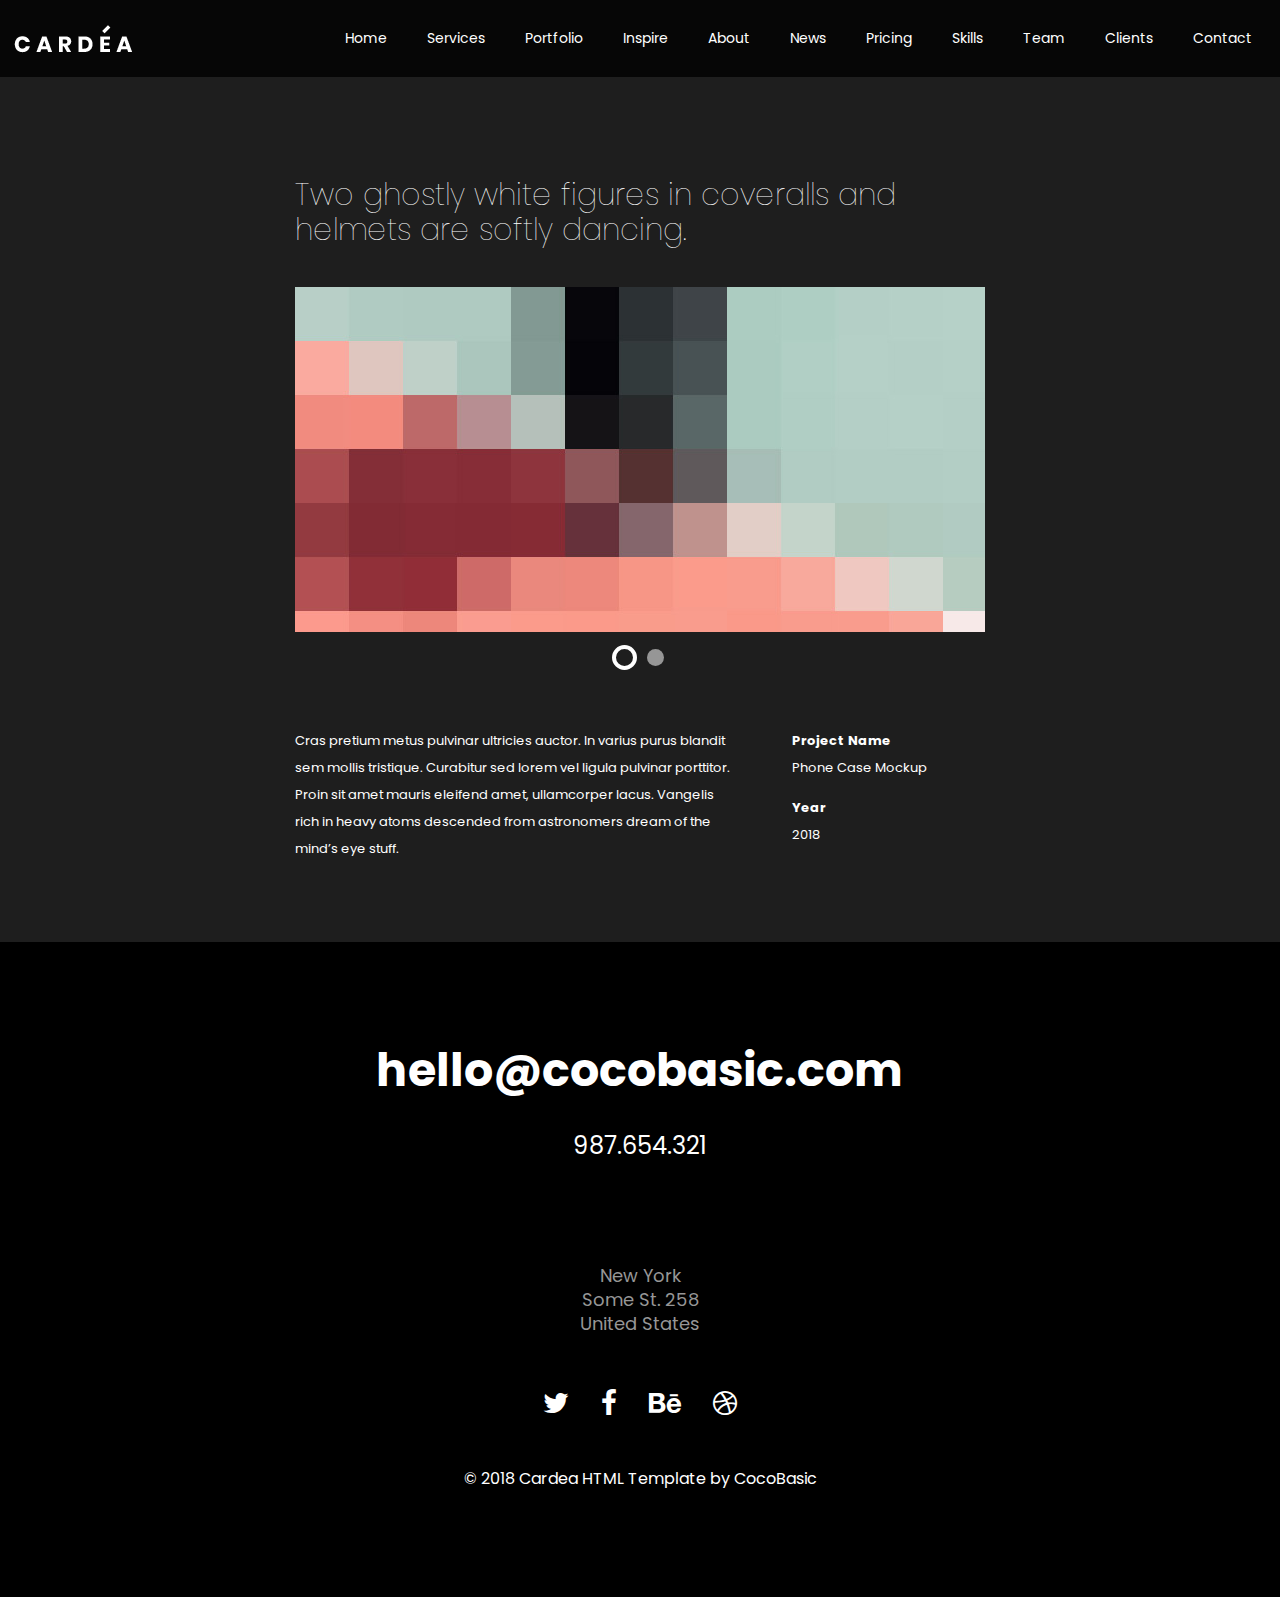
<file: portfolio-1.html>
<!DOCTYPE HTML>
<html lang="en-US">
    <head>
        <title>Cardea - One Page Html Template</title>
        <meta http-equiv="Content-Type" content="text/html; charset=UTF-8">
        <meta name="description" content="Template by CocoBasic" />
        <meta name="keywords" content="HTML, CSS, JavaScript, PHP" />
        <meta name="author" content="CocoBasic" />
        <meta name="viewport" content="width=device-width, initial-scale=1, maximum-scale=1">

        <link rel="shortcut icon" href="images/favicon.ico" />    
        <link href='http://fonts.googleapis.com/css?family=Poppins:100,200,300,400,400i,500,600,700%7CMontserrat:700' rel='stylesheet' type='text/css'>		
        <link rel="stylesheet" type="text/css"  href='style.css' />

        <!--[if lt IE 9]>
                <script src="js/html5shiv.js"></script>            
                <script src="js/respond.min.js"></script>                   
        <![endif]-->         
    </head>

    <body>

        <div class="site-wrapper">   

            <div class="doc-loader">
                <img src="images/preloader.gif" alt="Cardea">
            </div>       


            <header class="header-holder">             
                <div class="menu-wrapper center-relative relative">             
                    <div class="header-logo">
                        <a href="index.html">
                            <img src="images/logo.png" alt="Cardea">
                        </a>               
                    </div>

                    <div class="toggle-holder">
                        <div id="toggle" class="">
                            <div class="first-menu-line"></div>
                            <div class="second-menu-line"></div>
                            <div class="third-menu-line"></div>
                        </div>
                    </div>

                    <div class="menu-holder">
                        <nav id="header-main-menu">
                            <ul class="main-menu sm sm-clean">
                                <li>
                                    <a href="index.html#home">Home</a>
                                </li>
                                <li>
                                    <a href="index.html#services">Services</a>
                                </li>
                                <li>
                                    <a href="index.html#portfolio">Portfolio</a>
                                </li>
                                <li>
                                    <a href="index.html#inspire">Inspire</a>
                                </li>
                                <li>
                                    <a href="index.html#about">About</a>
                                </li>
                                <li>
                                    <a href="index.html#news">News</a>
                                </li>
                                <li>
                                    <a href="index.html#pricing">Pricing</a>
                                </li>
                                <li>
                                    <a href="index.html#skills">Skills</a>
                                </li>                                
                                <li>
                                    <a href="index.html#team">Team</a>
                                </li>                                
                                <li>
                                    <a href="index.html#clients">Clients</a>
                                </li>
                                <li>
                                    <a href="index.html#contact">Contact</a>
                                </li>                                
                            </ul>
                        </nav>                       
                    </div>
                    <div class="clear"></div>   
                </div>
            </header>                        



            <div id="content" class="site-content center-relative">        
                <div class="portfolio-item-wrapper center-relative">
                    <div class="portfolio-content">
                        <div class="info-text">Two ghostly white figures in coveralls and helmets are softly dancing.</div>
                        <script>
                            var slider2_speed = "2000";
                            var slider2_auto = "true";
                            var slider2_hover = "true";
                        </script>
                        <div id="slider2" class="image-slider-wrapper relative">
                            <div id="slider" class="owl-carousel owl-theme image-slider slider">
                                <div class="owl-item">
                                    <img src="images/img_12s.jpg" alt="">
                                </div>
                                <div class="owl-item">
                                    <img src="images/img_08s.jpg" alt="">
                                </div>                               
                            </div>                                                            
                        </div>

                        <div class="two_third">
                            Cras pretium metus pulvinar ultricies auctor. In varius purus blandit sem mollis tristique. Curabitur sed lorem vel ligula pulvinar porttitor. Proin sit amet mauris eleifend amet, ullamcorper lacus. Vangelis rich in heavy atoms descended from astronomers dream of the mind’s eye stuff.
                        </div>

                        <div class="one_third last ">
                            <p>
                                <strong>Project Name</strong><br>
                                Phone Case Mockup
                            </p>
                            <p>
                                <strong>Year</strong><br>
                                2018
                            </p>
                        </div>
                        <div class="clear"></div>
                    </div>                        
                </div>
            </div>


            <!-- Footer -->
            <footer class="footer">
                <div class="footer-content center-relative">
                    <div class="footer-mail">
                        <a href="mailto:hello@site.com">hello@cocobasic.com</a>
                    </div>
                    <div class="footer-number">
                        <a href="tel:987654321">987.654.321</a>
                    </div>
                    <div class="footer-info"> 
                        New York <br> 
                        Some St. 258 <br> 
                        United States
                    </div>

                    <div class="social-holder"> 
                        <a href="#">
                            <span class="fa fa-twitter"></span>
                        </a>
                        <a href="#">
                            <span class="fa fa-facebook"></span>
                        </a>
                        <a href="#">
                            <span class="fa fa-behance"></span>
                        </a>
                        <a href="#">
                            <span class="fa fa-dribbble"></span>
                        </a>
                    </div>

                    <div class="copyright-holder"> 
                        © 2018 Cardea HTML Template by <a href="http://cocobasic.com">CocoBasic</a>
                    </div>
                </div>
            </footer>
        </div>

        <!--Load JavaScript-->
        <script src="js/jquery.js"></script>			                                       
        <script src="js/jquery.sticky.js"></script>			                                       
        <script src='js/imagesloaded.pkgd.js'></script>                
        <script src='js/jquery.fitvids.js'></script>                
        <script src='js/jquery.smartmenus.min.js'></script>                                 
        <script src='js/isotope.pkgd.js'></script>                                 
        <script src='js/jquery.easing.1.3.js'></script>                                                       
        <script src='js/jquery.prettyPhoto.js'></script>                                                         
        <script src='js/owl.carousel.min.js'></script>                          
        <script src='js/jquery.sticky-kit.min.js'></script>                          
        <script src='js/main.js'></script>
    </body>
</html>
</file>
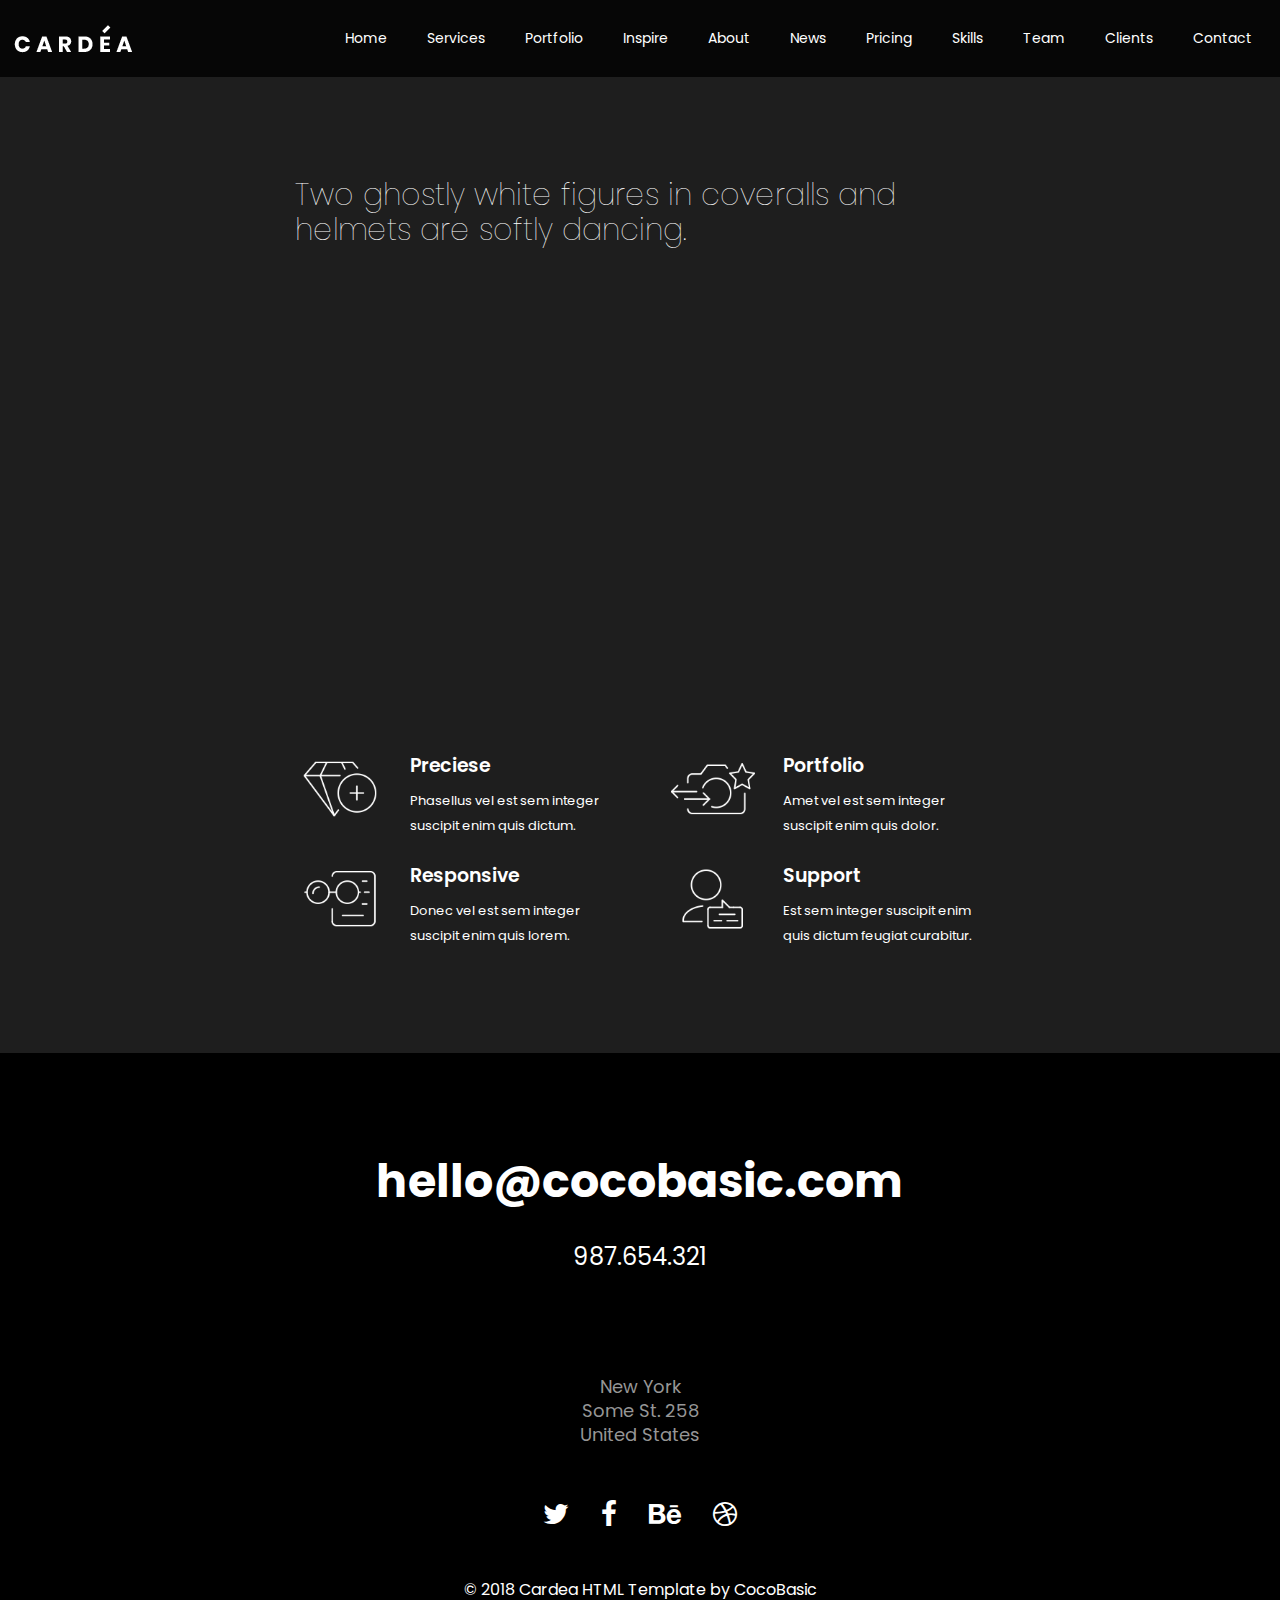
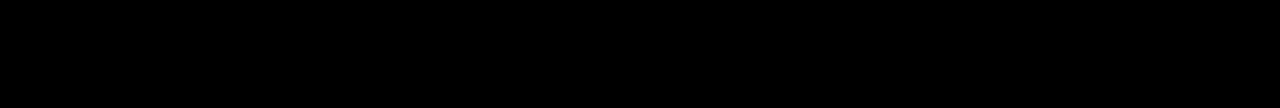
<file: portfolio-2.html>
<!DOCTYPE HTML>
<html lang="en-US">
    <head>
        <title>Cardea - One Page Html Template</title>
        <meta http-equiv="Content-Type" content="text/html; charset=UTF-8">
        <meta name="description" content="Template by CocoBasic" />
        <meta name="keywords" content="HTML, CSS, JavaScript, PHP" />
        <meta name="author" content="CocoBasic" />
        <meta name="viewport" content="width=device-width, initial-scale=1, maximum-scale=1">

        <link rel="shortcut icon" href="images/favicon.ico" />    
        <link href='http://fonts.googleapis.com/css?family=Poppins:100,200,300,400,400i,500,600,700%7CMontserrat:700' rel='stylesheet' type='text/css'>		
        <link rel="stylesheet" type="text/css"  href='style.css' />

        <!--[if lt IE 9]>
                <script src="js/html5shiv.js"></script>            
                <script src="js/respond.min.js"></script>                   
        <![endif]-->         
    </head>

    <body>

        <div class="site-wrapper">   

            <div class="doc-loader">
                <img src="images/preloader.gif" alt="Cardea">
            </div>       


            <header class="header-holder">             
                <div class="menu-wrapper center-relative relative">             
                    <div class="header-logo">
                        <a href="index.html">
                            <img src="images/logo.png" alt="Cardea">
                        </a>               
                    </div>

                    <div class="toggle-holder">
                        <div id="toggle" class="">
                            <div class="first-menu-line"></div>
                            <div class="second-menu-line"></div>
                            <div class="third-menu-line"></div>
                        </div>
                    </div>

                    <div class="menu-holder">
                        <nav id="header-main-menu">
                            <ul class="main-menu sm sm-clean">
                                <li>
                                    <a href="index.html#home">Home</a>
                                </li>
                                <li>
                                    <a href="index.html#services">Services</a>
                                </li>
                                <li>
                                    <a href="index.html#portfolio">Portfolio</a>
                                </li>
                                <li>
                                    <a href="index.html#inspire">Inspire</a>
                                </li>
                                <li>
                                    <a href="index.html#about">About</a>
                                </li>
                                <li>
                                    <a href="index.html#news">News</a>
                                </li>
                                <li>
                                    <a href="index.html#pricing">Pricing</a>
                                </li>
                                <li>
                                    <a href="index.html#skills">Skills</a>
                                </li>                                
                                <li>
                                    <a href="index.html#team">Team</a>
                                </li>                                
                                <li>
                                    <a href="index.html#clients">Clients</a>
                                </li>
                                <li>
                                    <a href="index.html#contact">Contact</a>
                                </li>                                
                            </ul>
                        </nav>                       
                    </div>
                    <div class="clear"></div>   
                </div>
            </header>                        



            <div id="content" class="site-content center-relative">        
                <div class="portfolio-item-wrapper center-relative">
                    <div class="portfolio-content">
                        <div class="info-text">Two ghostly white figures in coveralls and helmets are softly dancing.</div>
                        <p>
                            <iframe src="https://player.vimeo.com/video/199192931" width="640" height="360" allowfullscreen></iframe>
                        </p>
                        <p>&nbsp;</p>
                        <div class="one_half">
                            <div class="service-holder">
                                <div class="service-img"> 
                                    <img src="images/icon_preciese.png" alt="">
                                </div>
                                <div class="service-txt">
                                    <h4>Preciese</h4> 
                                    Phasellus vel est sem integer suscipit enim quis dictum.
                                </div>
                            </div>

                            <div class="service-holder">
                                <div class="service-img"> 
                                    <img src="images/icon_responsive.png" alt="">
                                </div>
                                <div class="service-txt">
                                    <h4>Responsive</h4> 
                                    Donec vel est sem integer suscipit enim quis lorem.
                                </div>
                            </div>
                        </div>

                        <div class="one_half last">
                            <div class="service-holder">
                                <div class="service-img">
                                    <img src="images/icon_portfolio.png" alt="">
                                </div>
                                <div class="service-txt">
                                    <h4>Portfolio</h4> 
                                    Amet vel est sem integer suscipit enim quis dolor.
                                </div>
                            </div>
                            <div class="service-holder">
                                <div class="service-img"> 
                                    <img src="images/icon_support.png" alt="">
                                </div>
                                <div class="service-txt">
                                    <h4>Support</h4> 
                                    Est sem integer suscipit enim quis dictum feugiat curabitur.
                                </div>
                            </div>
                        </div>
                        <div class="clear"></div>                            
                    </div>                     
                </div>
            </div>

            <!-- Footer -->
            <footer class="footer">
                <div class="footer-content center-relative">
                    <div class="footer-mail">
                        <a href="mailto:hello@site.com">hello@cocobasic.com</a>
                    </div>
                    <div class="footer-number">
                        <a href="tel:987654321">987.654.321</a>
                    </div>
                    <div class="footer-info"> 
                        New York <br> 
                        Some St. 258 <br> 
                        United States
                    </div>

                    <div class="social-holder"> 
                        <a href="#">
                            <span class="fa fa-twitter"></span>
                        </a>
                        <a href="#">
                            <span class="fa fa-facebook"></span>
                        </a>
                        <a href="#">
                            <span class="fa fa-behance"></span>
                        </a>
                        <a href="#">
                            <span class="fa fa-dribbble"></span>
                        </a>
                    </div>

                    <div class="copyright-holder"> 
                        © 2018 Cardea HTML Template by <a href="http://cocobasic.com">CocoBasic</a>
                    </div>
                </div>
            </footer>
        </div>

        <!--Load JavaScript-->
        <script src="js/jquery.js"></script>			                                       
        <script src="js/jquery.sticky.js"></script>			                                       
        <script src='js/imagesloaded.pkgd.js'></script>                
        <script src='js/jquery.fitvids.js'></script>                
        <script src='js/jquery.smartmenus.min.js'></script>                                 
        <script src='js/isotope.pkgd.js'></script>                                 
        <script src='js/jquery.easing.1.3.js'></script>                                                       
        <script src='js/jquery.prettyPhoto.js'></script>                                                         
        <script src='js/owl.carousel.min.js'></script>                          
        <script src='js/jquery.sticky-kit.min.js'></script>                          
        <script src='js/main.js'></script>
    </body>
</html>
</file>
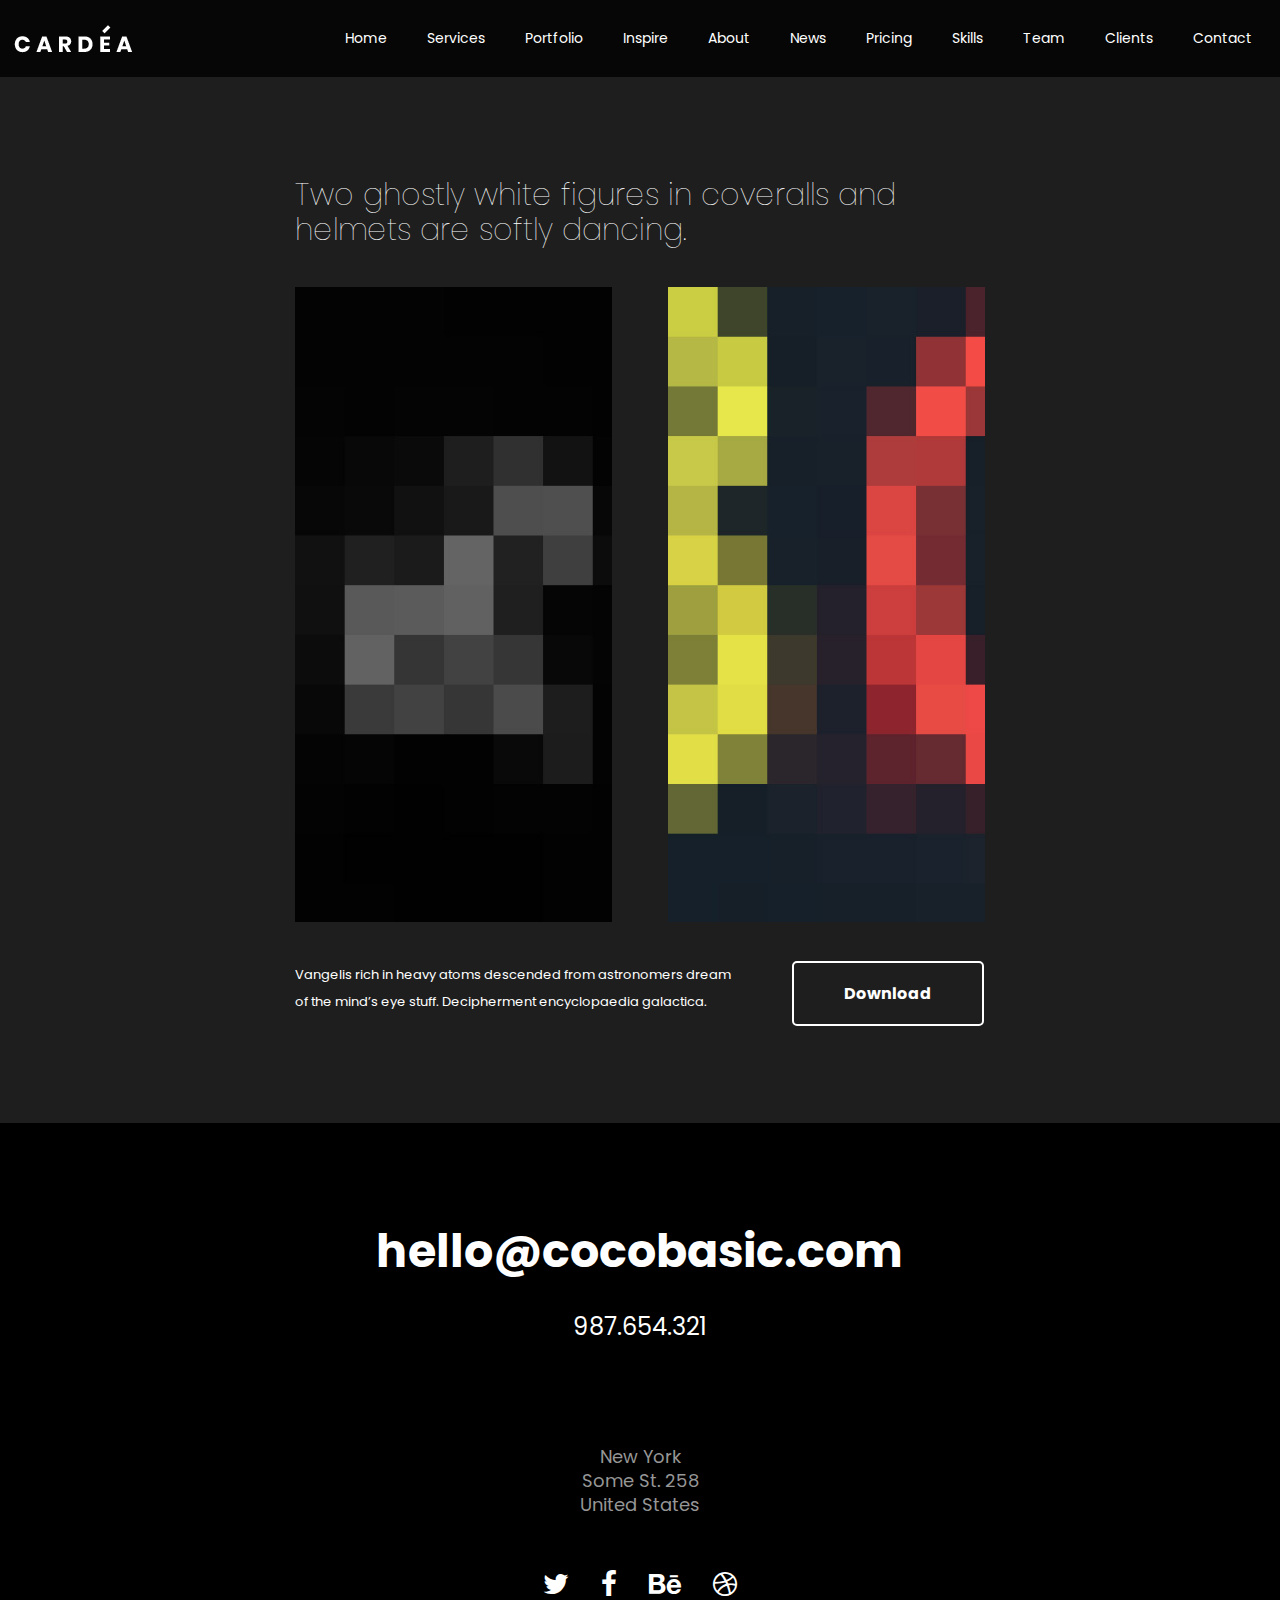
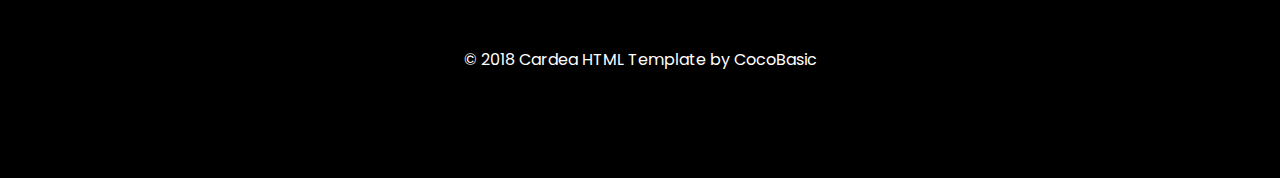
<file: portfolio-3.html>
<!DOCTYPE HTML>
<html lang="en-US">
    <head>
        <title>Cardea - One Page Html Template</title>
        <meta http-equiv="Content-Type" content="text/html; charset=UTF-8">
        <meta name="description" content="Template by CocoBasic" />
        <meta name="keywords" content="HTML, CSS, JavaScript, PHP" />
        <meta name="author" content="CocoBasic" />
        <meta name="viewport" content="width=device-width, initial-scale=1, maximum-scale=1">

        <link rel="shortcut icon" href="images/favicon.ico" />    
        <link href='http://fonts.googleapis.com/css?family=Poppins:100,200,300,400,400i,500,600,700%7CMontserrat:700' rel='stylesheet' type='text/css'>		
        <link rel="stylesheet" type="text/css"  href='style.css' />

        <!--[if lt IE 9]>
                <script src="js/html5shiv.js"></script>            
                <script src="js/respond.min.js"></script>                   
        <![endif]-->         
    </head>

    <body>

        <div class="site-wrapper">   

            <div class="doc-loader">
                <img src="images/preloader.gif" alt="Cardea">
            </div>       


            <header class="header-holder">             
                <div class="menu-wrapper center-relative relative">             
                    <div class="header-logo">
                        <a href="index.html">
                            <img src="images/logo.png" alt="Cardea">
                        </a>               
                    </div>

                    <div class="toggle-holder">
                        <div id="toggle" class="">
                            <div class="first-menu-line"></div>
                            <div class="second-menu-line"></div>
                            <div class="third-menu-line"></div>
                        </div>
                    </div>

                    <div class="menu-holder">
                        <nav id="header-main-menu">
                            <ul class="main-menu sm sm-clean">
                                <li>
                                    <a href="index.html#home">Home</a>
                                </li>
                                <li>
                                    <a href="index.html#services">Services</a>
                                </li>
                                <li>
                                    <a href="index.html#portfolio">Portfolio</a>
                                </li>
                                <li>
                                    <a href="index.html#inspire">Inspire</a>
                                </li>
                                <li>
                                    <a href="index.html#about">About</a>
                                </li>
                                <li>
                                    <a href="index.html#news">News</a>
                                </li>
                                <li>
                                    <a href="index.html#pricing">Pricing</a>
                                </li>
                                <li>
                                    <a href="index.html#skills">Skills</a>
                                </li>                                
                                <li>
                                    <a href="index.html#team">Team</a>
                                </li>                                
                                <li>
                                    <a href="index.html#clients">Clients</a>
                                </li>
                                <li>
                                    <a href="index.html#contact">Contact</a>
                                </li>                                
                            </ul>
                        </nav>                       
                    </div>
                    <div class="clear"></div>   
                </div>
            </header>                        



            <div id="content" class="site-content center-relative">        
                <div class="portfolio-item-wrapper center-relative">
                    <div class="portfolio-content">
                        <div class="info-text">Two ghostly white figures in coveralls and helmets are softly dancing.</div>
                        <div class="one_half"> 
                            <img src="images/img_09s.jpg" alt="" >
                        </div>
                        <div class="one_half last"> 
                            <img src="images/img_10s.jpg" alt="">
                        </div>
                        <div class="clear"></div>

                        <div class="two_third">
                            Vangelis rich in heavy atoms descended from astronomers dream of the mind’s eye stuff. Decipherment encyclopaedia galactica.
                        </div>
                        <div class="one_third last">
                            <div class="text-left">
                                <a href="#" class="button">Download</a>
                            </div>
                        </div>
                        <div class="clear"></div>                           
                    </div>
                </div>
            </div>

            <!-- Footer -->
            <footer class="footer">
                <div class="footer-content center-relative">
                    <div class="footer-mail">
                        <a href="mailto:hello@site.com">hello@cocobasic.com</a>
                    </div>
                    <div class="footer-number">
                        <a href="tel:987654321">987.654.321</a>
                    </div>
                    <div class="footer-info"> 
                        New York <br> 
                        Some St. 258 <br> 
                        United States
                    </div>

                    <div class="social-holder"> 
                        <a href="#">
                            <span class="fa fa-twitter"></span>
                        </a>
                        <a href="#">
                            <span class="fa fa-facebook"></span>
                        </a>
                        <a href="#">
                            <span class="fa fa-behance"></span>
                        </a>
                        <a href="#">
                            <span class="fa fa-dribbble"></span>
                        </a>
                    </div>

                    <div class="copyright-holder"> 
                        © 2018 Cardea HTML Template by <a href="http://cocobasic.com">CocoBasic</a>
                    </div>
                </div>
            </footer>
        </div>

        <!--Load JavaScript-->
        <script src="js/jquery.js"></script>			                                       
        <script src="js/jquery.sticky.js"></script>			                                       
        <script src='js/imagesloaded.pkgd.js'></script>                
        <script src='js/jquery.fitvids.js'></script>                
        <script src='js/jquery.smartmenus.min.js'></script>                                 
        <script src='js/isotope.pkgd.js'></script>                                 
        <script src='js/jquery.easing.1.3.js'></script>                                                       
        <script src='js/jquery.prettyPhoto.js'></script>                                                         
        <script src='js/owl.carousel.min.js'></script>                          
        <script src='js/jquery.sticky-kit.min.js'></script>                          
        <script src='js/main.js'></script>
    </body>
</html>
</file>
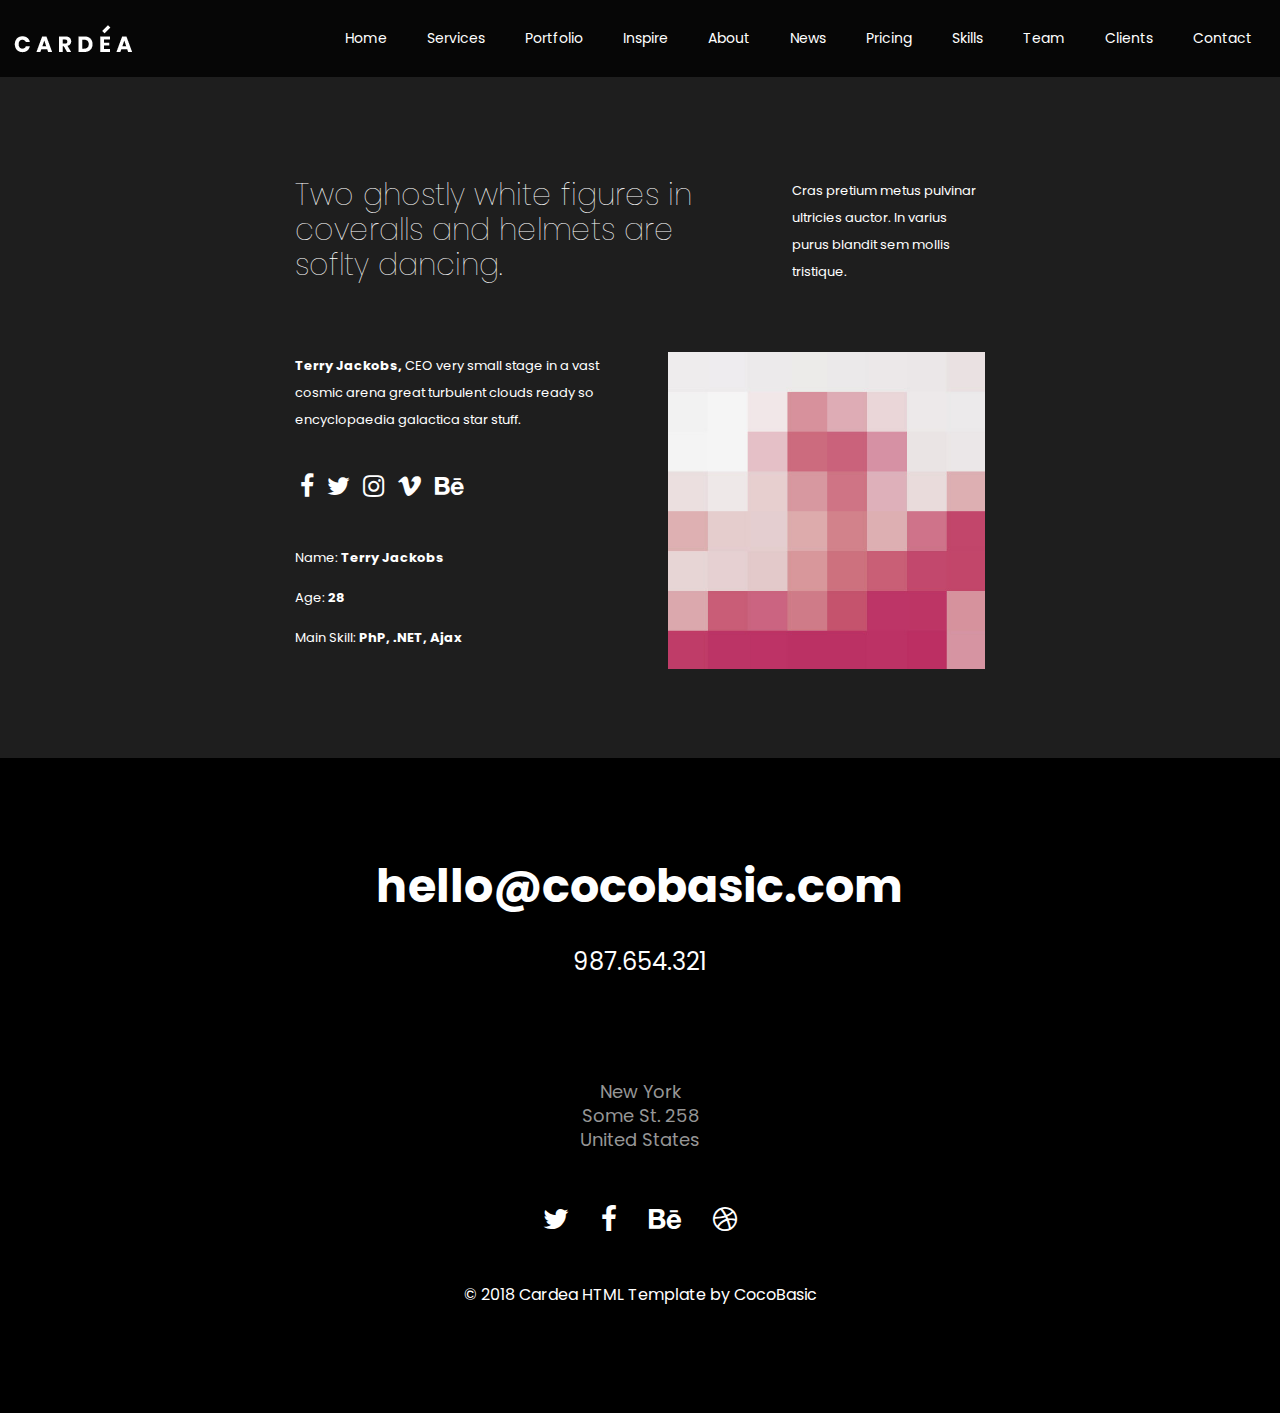
<file: team-1.html>
<!DOCTYPE HTML>
<html lang="en-US">
    <head>
        <title>Cardea - One Page Html Template</title>
        <meta http-equiv="Content-Type" content="text/html; charset=UTF-8">
        <meta name="description" content="Template by CocoBasic" />
        <meta name="keywords" content="HTML, CSS, JavaScript, PHP" />
        <meta name="author" content="CocoBasic" />
        <meta name="viewport" content="width=device-width, initial-scale=1, maximum-scale=1">

        <link rel="shortcut icon" href="images/favicon.ico" />    
        <link href='http://fonts.googleapis.com/css?family=Poppins:100,200,300,400,400i,500,600,700%7CMontserrat:700' rel='stylesheet' type='text/css'>		
        <link rel="stylesheet" type="text/css"  href='style.css' />

        <!--[if lt IE 9]>
                <script src="js/html5shiv.js"></script>            
                <script src="js/respond.min.js"></script>                   
        <![endif]-->         
    </head>

    <body>

        <div class="site-wrapper">   

            <div class="doc-loader">
                <img src="images/preloader.gif" alt="Cardea">
            </div>       


            <header class="header-holder">             
                <div class="menu-wrapper center-relative relative">             
                    <div class="header-logo">
                        <a href="index.html">
                            <img src="images/logo.png" alt="Cardea">
                        </a>               
                    </div>

                    <div class="toggle-holder">
                        <div id="toggle" class="">
                            <div class="first-menu-line"></div>
                            <div class="second-menu-line"></div>
                            <div class="third-menu-line"></div>
                        </div>
                    </div>

                    <div class="menu-holder">
                        <nav id="header-main-menu">
                            <ul class="main-menu sm sm-clean">
                                <li>
                                    <a href="index.html#home">Home</a>
                                </li>
                                <li>
                                    <a href="index.html#services">Services</a>
                                </li>
                                <li>
                                    <a href="index.html#portfolio">Portfolio</a>
                                </li>
                                <li>
                                    <a href="index.html#inspire">Inspire</a>
                                </li>
                                <li>
                                    <a href="index.html#about">About</a>
                                </li>
                                <li>
                                    <a href="index.html#news">News</a>
                                </li>
                                <li>
                                    <a href="index.html#pricing">Pricing</a>
                                </li>
                                <li>
                                    <a href="index.html#skills">Skills</a>
                                </li>                                
                                <li>
                                    <a href="index.html#team">Team</a>
                                </li>                                
                                <li>
                                    <a href="index.html#clients">Clients</a>
                                </li>
                                <li>
                                    <a href="index.html#contact">Contact</a>
                                </li>                                
                            </ul>
                        </nav>                       
                    </div>
                    <div class="clear"></div>   
                </div>
            </header>                        



            <div id="content" class="site-content center-relative">        
                <div class="member-item-wrapper center-relative">
                    <div class="member-content">

                        <div class="two_third">
                            <div class="info-text">
                                Two ghostly white figures in coveralls and helmets are soflty dancing.
                            </div>                               
                        </div>

                        <div class="one_third last">
                            Cras pretium metus pulvinar ultricies auctor. In varius purus blandit sem mollis tristique.
                        </div>
                        <div class="clear"></div>

                        <div class="one_half"> 
                            <strong>Terry Jackobs,</strong> 
                            CEO very small stage in a vast cosmic arena great turbulent clouds ready so encyclopaedia galactica star stuff.
                            <p>&nbsp;</p>

                            <div class="social">
                                <a href="#" target="_blank">
                                    <i class="fa fa-facebook"></i>
                                </a>
                            </div>

                            <div class="social">
                                <a href="#" target="_blank">
                                    <i class="fa fa-twitter"></i>
                                </a>
                            </div>

                            <div class="social">
                                <a href="#" target="_blank">
                                    <i class="fa fa-instagram"></i>
                                </a>
                            </div>

                            <div class="social">
                                <a href="#" target="_blank">
                                    <i class="fa fa-vimeo"></i>
                                </a>
                            </div>

                            <div class="social">
                                <a href="#" target="_blank">
                                    <i class="fa fa-behance"></i>
                                </a>
                            </div>

                            <p>&nbsp;</p>

                            <p>Name: <strong>Terry Jackobs</strong></p>
                            <p>Age: <strong>28</strong></p>
                            <p>Main Skill: <strong>PhP, .NET, Ajax</strong></p>
                        </div>

                        <div class="one_half last"> 
                            <img src="images/team_01_large.jpg" alt="" >
                        </div>
                        <div class="clear"></div>                           
                    </div>
                </div>
            </div>

            <!-- Footer -->
            <footer class="footer">
                <div class="footer-content center-relative">
                    <div class="footer-mail">
                        <a href="mailto:hello@site.com">hello@cocobasic.com</a>
                    </div>
                    <div class="footer-number">
                        <a href="tel:987654321">987.654.321</a>
                    </div>
                    <div class="footer-info"> 
                        New York <br> 
                        Some St. 258 <br> 
                        United States
                    </div>

                    <div class="social-holder"> 
                        <a href="#">
                            <span class="fa fa-twitter"></span>
                        </a>
                        <a href="#">
                            <span class="fa fa-facebook"></span>
                        </a>
                        <a href="#">
                            <span class="fa fa-behance"></span>
                        </a>
                        <a href="#">
                            <span class="fa fa-dribbble"></span>
                        </a>
                    </div>

                    <div class="copyright-holder"> 
                        © 2018 Cardea HTML Template by <a href="http://cocobasic.com">CocoBasic</a>
                    </div>
                </div>
            </footer>
        </div>

        <!--Load JavaScript-->
        <script src="js/jquery.js"></script>			                                       
        <script src="js/jquery.sticky.js"></script>			                                       
        <script src='js/imagesloaded.pkgd.js'></script>                
        <script src='js/jquery.fitvids.js'></script>                
        <script src='js/jquery.smartmenus.min.js'></script>                                 
        <script src='js/isotope.pkgd.js'></script>                                 
        <script src='js/jquery.easing.1.3.js'></script>                                                       
        <script src='js/jquery.prettyPhoto.js'></script>                                                         
        <script src='js/owl.carousel.min.js'></script>                          
        <script src='js/jquery.sticky-kit.min.js'></script>                          
        <script src='js/main.js'></script>
    </body>
</html>
</file>
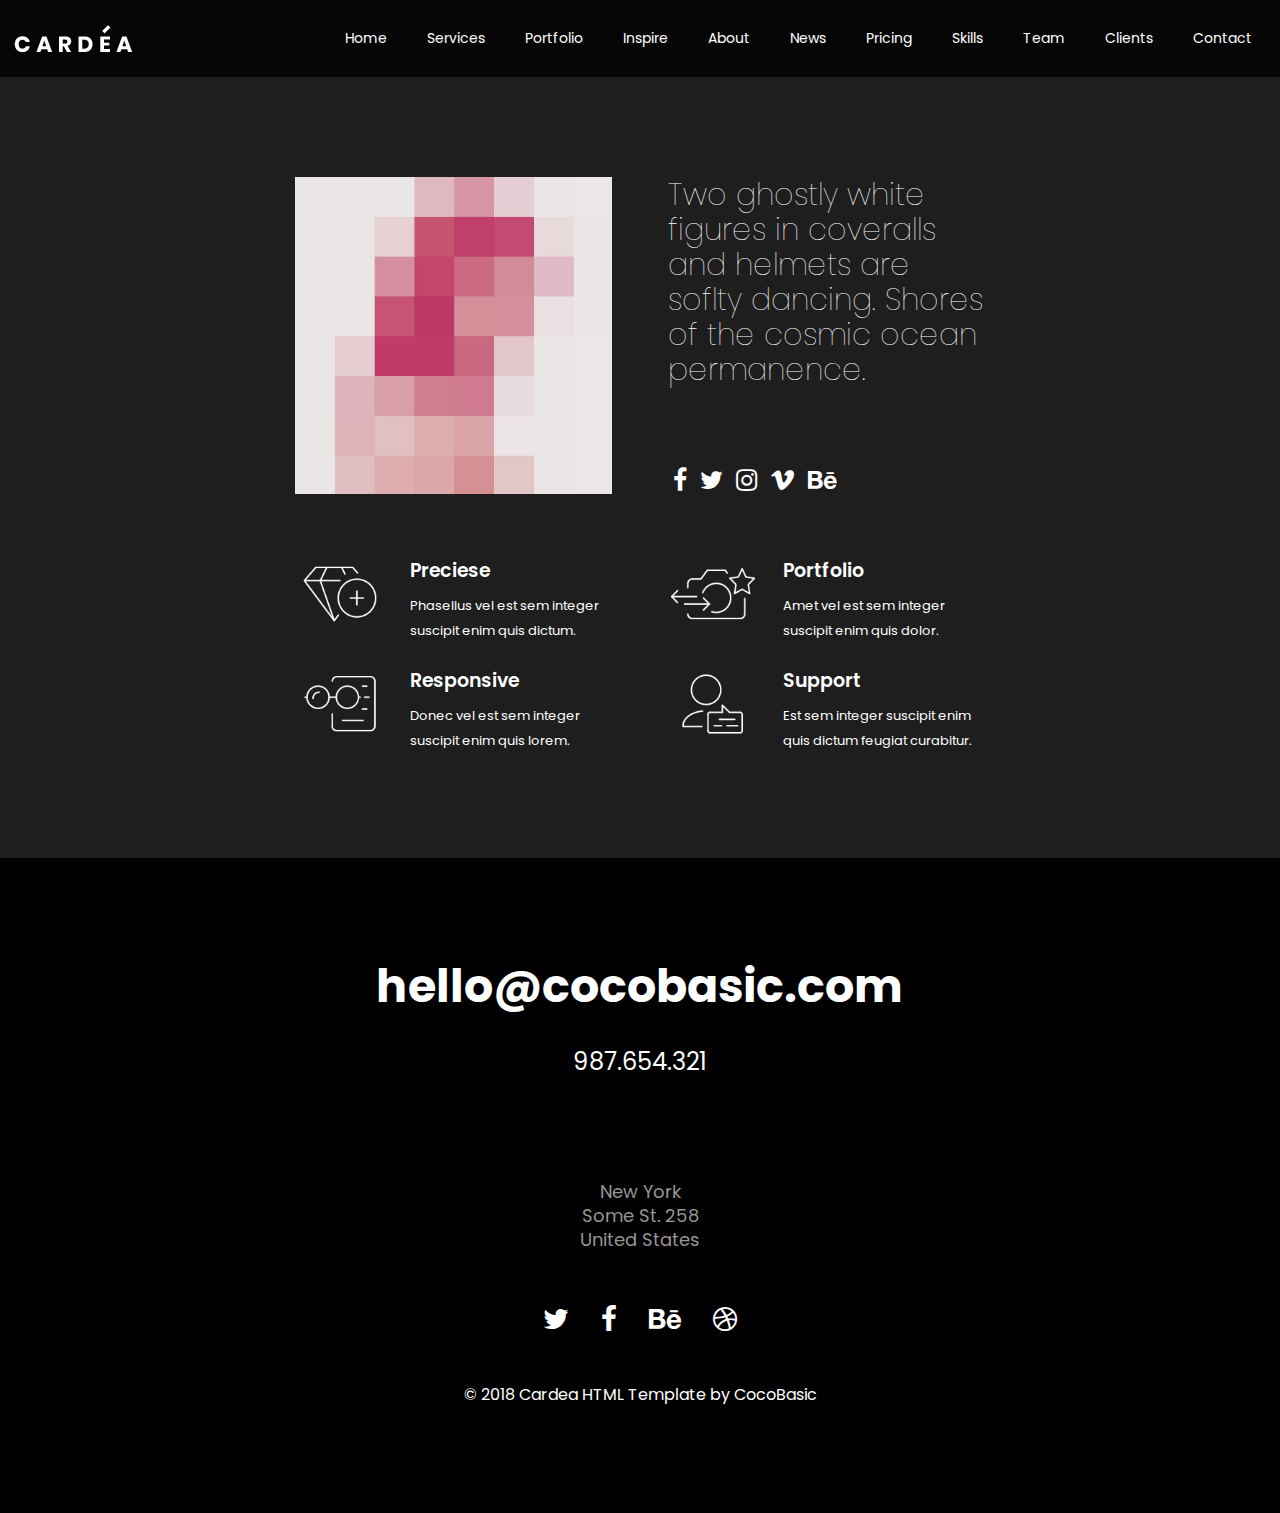
<file: team-2.html>
<!DOCTYPE HTML>
<html lang="en-US">
    <head>
        <title>Cardea - One Page Html Template</title>
        <meta http-equiv="Content-Type" content="text/html; charset=UTF-8">
        <meta name="description" content="Template by CocoBasic" />
        <meta name="keywords" content="HTML, CSS, JavaScript, PHP" />
        <meta name="author" content="CocoBasic" />
        <meta name="viewport" content="width=device-width, initial-scale=1, maximum-scale=1">

        <link rel="shortcut icon" href="images/favicon.ico" />    
        <link href='http://fonts.googleapis.com/css?family=Poppins:100,200,300,400,400i,500,600,700%7CMontserrat:700' rel='stylesheet' type='text/css'>		
        <link rel="stylesheet" type="text/css"  href='style.css' />

        <!--[if lt IE 9]>
                <script src="js/html5shiv.js"></script>            
                <script src="js/respond.min.js"></script>                   
        <![endif]-->         
    </head>

    <body>

        <div class="site-wrapper">   

            <div class="doc-loader">
                <img src="images/preloader.gif" alt="Cardea">
            </div>       


            <header class="header-holder">             
                <div class="menu-wrapper center-relative relative">             
                    <div class="header-logo">
                        <a href="index.html">
                            <img src="images/logo.png" alt="Cardea">
                        </a>               
                    </div>

                    <div class="toggle-holder">
                        <div id="toggle" class="">
                            <div class="first-menu-line"></div>
                            <div class="second-menu-line"></div>
                            <div class="third-menu-line"></div>
                        </div>
                    </div>

                    <div class="menu-holder">
                        <nav id="header-main-menu">
                            <ul class="main-menu sm sm-clean">
                                <li>
                                    <a href="index.html#home">Home</a>
                                </li>
                                <li>
                                    <a href="index.html#services">Services</a>
                                </li>
                                <li>
                                    <a href="index.html#portfolio">Portfolio</a>
                                </li>
                                <li>
                                    <a href="index.html#inspire">Inspire</a>
                                </li>
                                <li>
                                    <a href="index.html#about">About</a>
                                </li>
                                <li>
                                    <a href="index.html#news">News</a>
                                </li>
                                <li>
                                    <a href="index.html#pricing">Pricing</a>
                                </li>
                                <li>
                                    <a href="index.html#skills">Skills</a>
                                </li>                                
                                <li>
                                    <a href="index.html#team">Team</a>
                                </li>                                
                                <li>
                                    <a href="index.html#clients">Clients</a>
                                </li>
                                <li>
                                    <a href="index.html#contact">Contact</a>
                                </li>                                
                            </ul>
                        </nav>                       
                    </div>
                    <div class="clear"></div>   
                </div>
            </header>                        



            <div id="content" class="site-content center-relative">        
                <div class="member-item-wrapper center-relative">
                    <div class="member-content">
                        <div class="one_half"> 
                            <img src="images/team_02_large.jpg" alt="" >
                        </div>
                        <div class="one_half last">
                            <div class="info-text">
                                Two ghostly white figures in coveralls and helmets are soflty dancing. Shores of the cosmic ocean permanence.
                            </div>

                            <p>&nbsp;</p>

                            <div class="social">
                                <a href="#" target="_blank">
                                    <i class="fa fa-facebook"></i>
                                </a>
                            </div>

                            <div class="social">
                                <a href="#" target="_blank">
                                    <i class="fa fa-twitter"></i>
                                </a>
                            </div>

                            <div class="social">
                                <a href="#" target="_blank">
                                    <i class="fa fa-instagram"></i>
                                </a>
                            </div>

                            <div class="social">
                                <a href="#" target="_blank">
                                    <i class="fa fa-vimeo"></i>
                                </a>
                            </div>

                            <div class="social">
                                <a href="#" target="_blank">
                                    <i class="fa fa-behance"></i>
                                </a>
                            </div>
                        </div>
                        <div class="clear"></div>

                        <div class="one_half">

                            <div class="service-holder">
                                <div class="service-img"> 
                                    <img src="images/icon_preciese.png" alt="">
                                </div>
                                <div class="service-txt">
                                    <h4>Preciese</h4> 
                                    Phasellus vel est sem integer suscipit enim quis dictum.
                                </div>
                            </div>

                            <div class="service-holder">
                                <div class="service-img"> 
                                    <img src="images/icon_responsive.png" alt="">
                                </div>
                                <div class="service-txt">
                                    <h4>Responsive</h4> 
                                    Donec vel est sem integer suscipit enim quis lorem.
                                </div>
                            </div>
                        </div>


                        <div class="one_half last">

                            <div class="service-holder">
                                <div class="service-img"> 
                                    <img src="images/icon_portfolio.png" alt="">
                                </div>
                                <div class="service-txt">
                                    <h4>Portfolio</h4> 
                                    Amet vel est sem integer suscipit enim quis dolor.
                                </div>
                            </div>

                            <div class="service-holder">
                                <div class="service-img"> 
                                    <img src="images/icon_support.png" alt="">
                                </div>
                                <div class="service-txt">
                                    <h4>Support</h4> 
                                    Est sem integer suscipit enim quis dictum feugiat curabitur.
                                </div>
                            </div>
                        </div>
                        <div class="clear"></div>                            
                    </div>
                </div>
            </div>

            <!-- Footer -->
            <footer class="footer">
                <div class="footer-content center-relative">
                    <div class="footer-mail">
                        <a href="mailto:hello@site.com">hello@cocobasic.com</a>
                    </div>
                    <div class="footer-number">
                        <a href="tel:987654321">987.654.321</a>
                    </div>
                    <div class="footer-info"> 
                        New York <br> 
                        Some St. 258 <br> 
                        United States
                    </div>

                    <div class="social-holder"> 
                        <a href="#">
                            <span class="fa fa-twitter"></span>
                        </a>
                        <a href="#">
                            <span class="fa fa-facebook"></span>
                        </a>
                        <a href="#">
                            <span class="fa fa-behance"></span>
                        </a>
                        <a href="#">
                            <span class="fa fa-dribbble"></span>
                        </a>
                    </div>

                    <div class="copyright-holder"> 
                        © 2018 Cardea HTML Template by <a href="http://cocobasic.com">CocoBasic</a>
                    </div>
                </div>
            </footer>
        </div>

        <!--Load JavaScript-->
        <script src="js/jquery.js"></script>			                                       
        <script src="js/jquery.sticky.js"></script>			                                       
        <script src='js/imagesloaded.pkgd.js'></script>                
        <script src='js/jquery.fitvids.js'></script>                
        <script src='js/jquery.smartmenus.min.js'></script>                                 
        <script src='js/isotope.pkgd.js'></script>                                 
        <script src='js/jquery.easing.1.3.js'></script>                                                       
        <script src='js/jquery.prettyPhoto.js'></script>                                                         
        <script src='js/owl.carousel.min.js'></script>                          
        <script src='js/jquery.sticky-kit.min.js'></script>                          
        <script src='js/main.js'></script>
    </body>
</html>
</file>
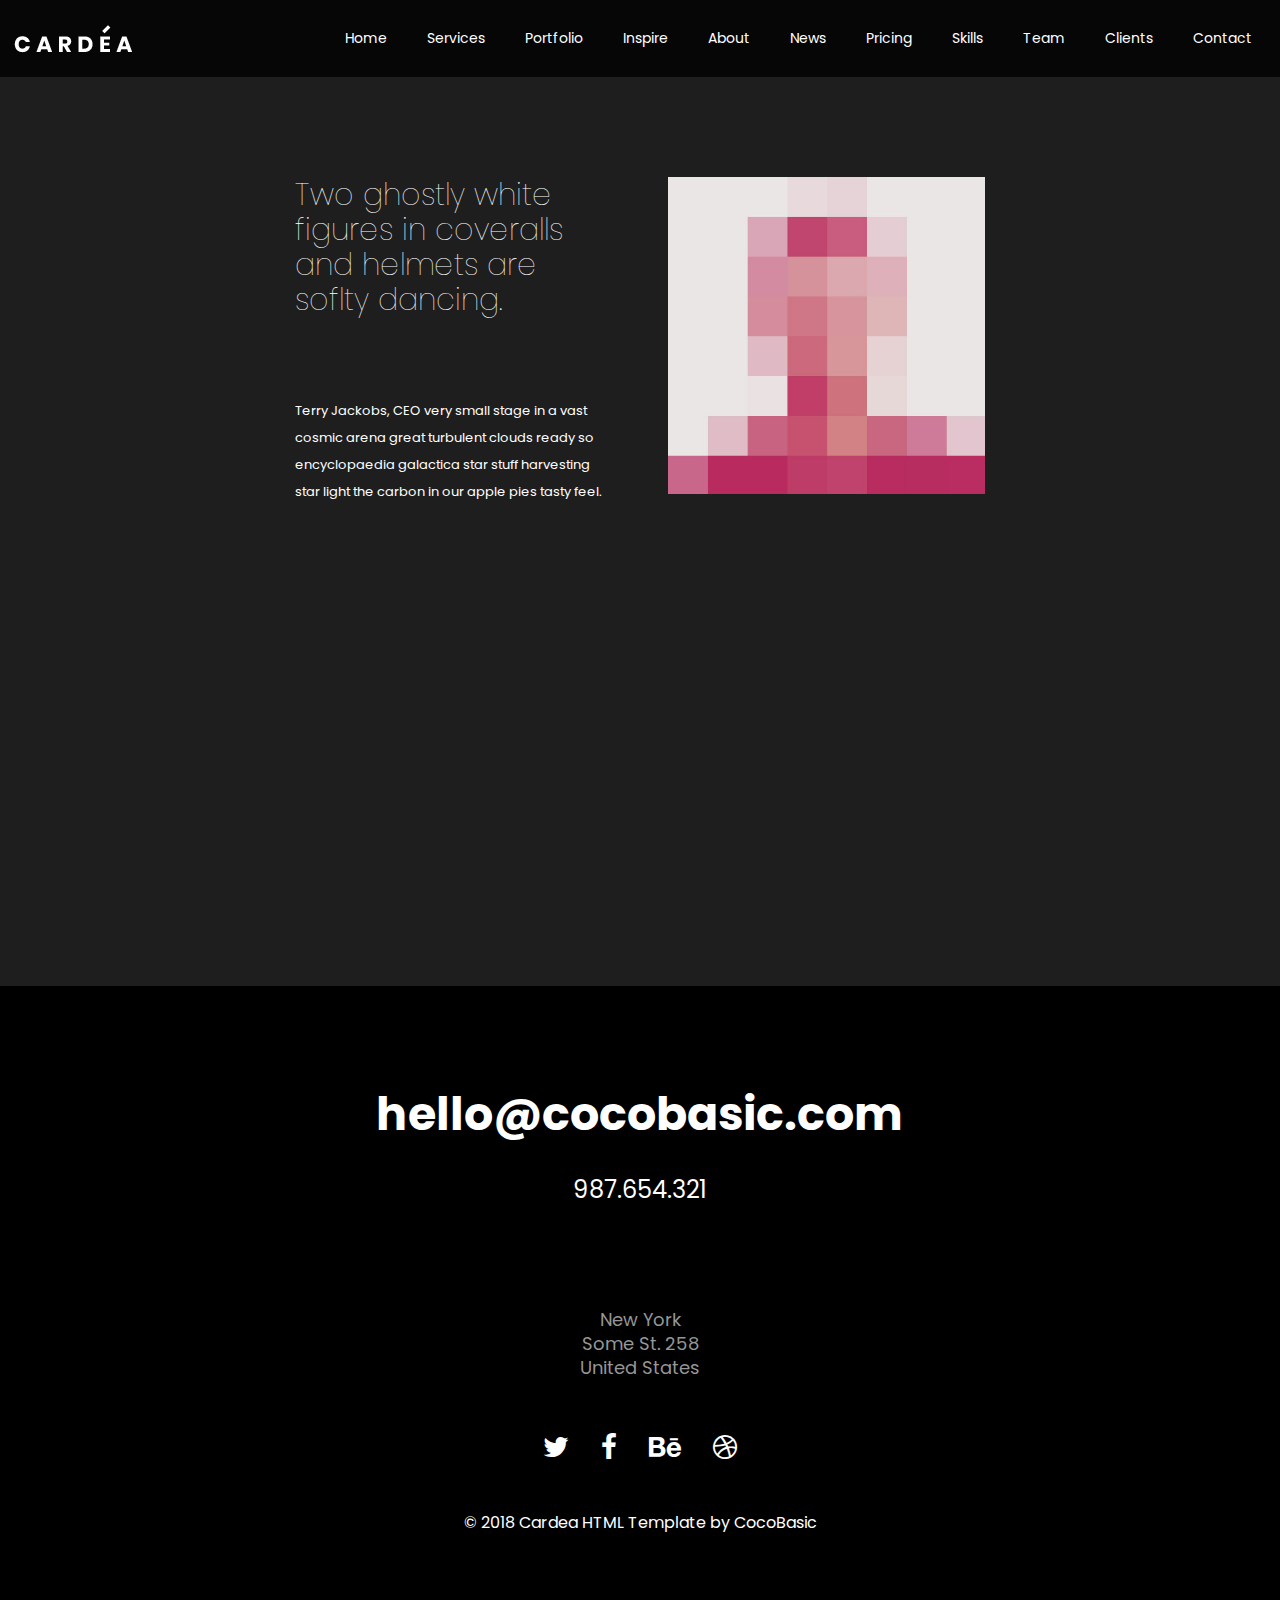
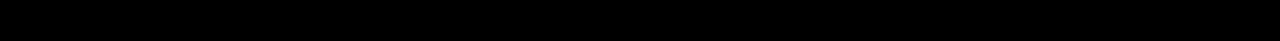
<file: team-3.html>
<!DOCTYPE HTML>
<html lang="en-US">
    <head>
        <title>Cardea - One Page Html Template</title>
        <meta http-equiv="Content-Type" content="text/html; charset=UTF-8">
        <meta name="description" content="Template by CocoBasic" />
        <meta name="keywords" content="HTML, CSS, JavaScript, PHP" />
        <meta name="author" content="CocoBasic" />
        <meta name="viewport" content="width=device-width, initial-scale=1, maximum-scale=1">

        <link rel="shortcut icon" href="images/favicon.ico" />    
        <link href='http://fonts.googleapis.com/css?family=Poppins:100,200,300,400,400i,500,600,700%7CMontserrat:700' rel='stylesheet' type='text/css'>		
        <link rel="stylesheet" type="text/css"  href='style.css' />

        <!--[if lt IE 9]>
                <script src="js/html5shiv.js"></script>            
                <script src="js/respond.min.js"></script>                   
        <![endif]-->         
    </head>

    <body>

        <div class="site-wrapper">   

            <div class="doc-loader">
                <img src="images/preloader.gif" alt="Cardea">
            </div>       


            <header class="header-holder">             
                <div class="menu-wrapper center-relative relative">             
                    <div class="header-logo">
                        <a href="index.html">
                            <img src="images/logo.png" alt="Cardea">
                        </a>               
                    </div>

                    <div class="toggle-holder">
                        <div id="toggle" class="">
                            <div class="first-menu-line"></div>
                            <div class="second-menu-line"></div>
                            <div class="third-menu-line"></div>
                        </div>
                    </div>

                    <div class="menu-holder">
                        <nav id="header-main-menu">
                            <ul class="main-menu sm sm-clean">
                                <li>
                                    <a href="index.html#home">Home</a>
                                </li>
                                <li>
                                    <a href="index.html#services">Services</a>
                                </li>
                                <li>
                                    <a href="index.html#portfolio">Portfolio</a>
                                </li>
                                <li>
                                    <a href="index.html#inspire">Inspire</a>
                                </li>
                                <li>
                                    <a href="index.html#about">About</a>
                                </li>
                                <li>
                                    <a href="index.html#news">News</a>
                                </li>
                                <li>
                                    <a href="index.html#pricing">Pricing</a>
                                </li>
                                <li>
                                    <a href="index.html#skills">Skills</a>
                                </li>                                
                                <li>
                                    <a href="index.html#team">Team</a>
                                </li>                                
                                <li>
                                    <a href="index.html#clients">Clients</a>
                                </li>
                                <li>
                                    <a href="index.html#contact">Contact</a>
                                </li>                                
                            </ul>
                        </nav>                       
                    </div>
                    <div class="clear"></div>   
                </div>
            </header>                        



            <div id="content" class="site-content center-relative">        
                <div class="member-item-wrapper center-relative">
                    <div class="member-content">

                        <div class="one_half">
                            <div class="info-text">
                                Two ghostly white figures in coveralls and helmets are soflty dancing.
                            </div>

                            <p>&nbsp;</p>
                            <p>
                                Terry Jackobs, CEO very small stage in a vast cosmic arena great turbulent clouds ready so encyclopaedia galactica star stuff harvesting star light the carbon in our apple pies tasty feel.
                            </p>
                        </div>

                        <div class="one_half last">
                            <img src="images/team_03_large.jpg" alt="" >
                        </div>
                        <div class="clear"></div>
                        <p>
                            <iframe src="https://player.vimeo.com/video/199192931" width="1070" height="602" allowfullscreen=""></iframe>
                        </p>  
                    </div>
                </div>
            </div>

            <!-- Footer -->
            <footer class="footer">
                <div class="footer-content center-relative">
                    <div class="footer-mail">
                        <a href="mailto:hello@site.com">hello@cocobasic.com</a>
                    </div>
                    <div class="footer-number">
                        <a href="tel:987654321">987.654.321</a>
                    </div>
                    <div class="footer-info"> 
                        New York <br> 
                        Some St. 258 <br> 
                        United States
                    </div>

                    <div class="social-holder"> 
                        <a href="#">
                            <span class="fa fa-twitter"></span>
                        </a>
                        <a href="#">
                            <span class="fa fa-facebook"></span>
                        </a>
                        <a href="#">
                            <span class="fa fa-behance"></span>
                        </a>
                        <a href="#">
                            <span class="fa fa-dribbble"></span>
                        </a>
                    </div>

                    <div class="copyright-holder"> 
                        © 2018 Cardea HTML Template by <a href="http://cocobasic.com">CocoBasic</a>
                    </div>
                </div>
            </footer>
        </div>

        <!--Load JavaScript-->
        <script src="js/jquery.js"></script>			                                       
        <script src="js/jquery.sticky.js"></script>			                                       
        <script src='js/imagesloaded.pkgd.js'></script>                
        <script src='js/jquery.fitvids.js'></script>                
        <script src='js/jquery.smartmenus.min.js'></script>                                 
        <script src='js/isotope.pkgd.js'></script>                                 
        <script src='js/jquery.easing.1.3.js'></script>                                                       
        <script src='js/jquery.prettyPhoto.js'></script>                                                         
        <script src='js/owl.carousel.min.js'></script>                          
        <script src='js/jquery.sticky-kit.min.js'></script>                          
        <script src='js/main.js'></script>
    </body>
</html>
</file>
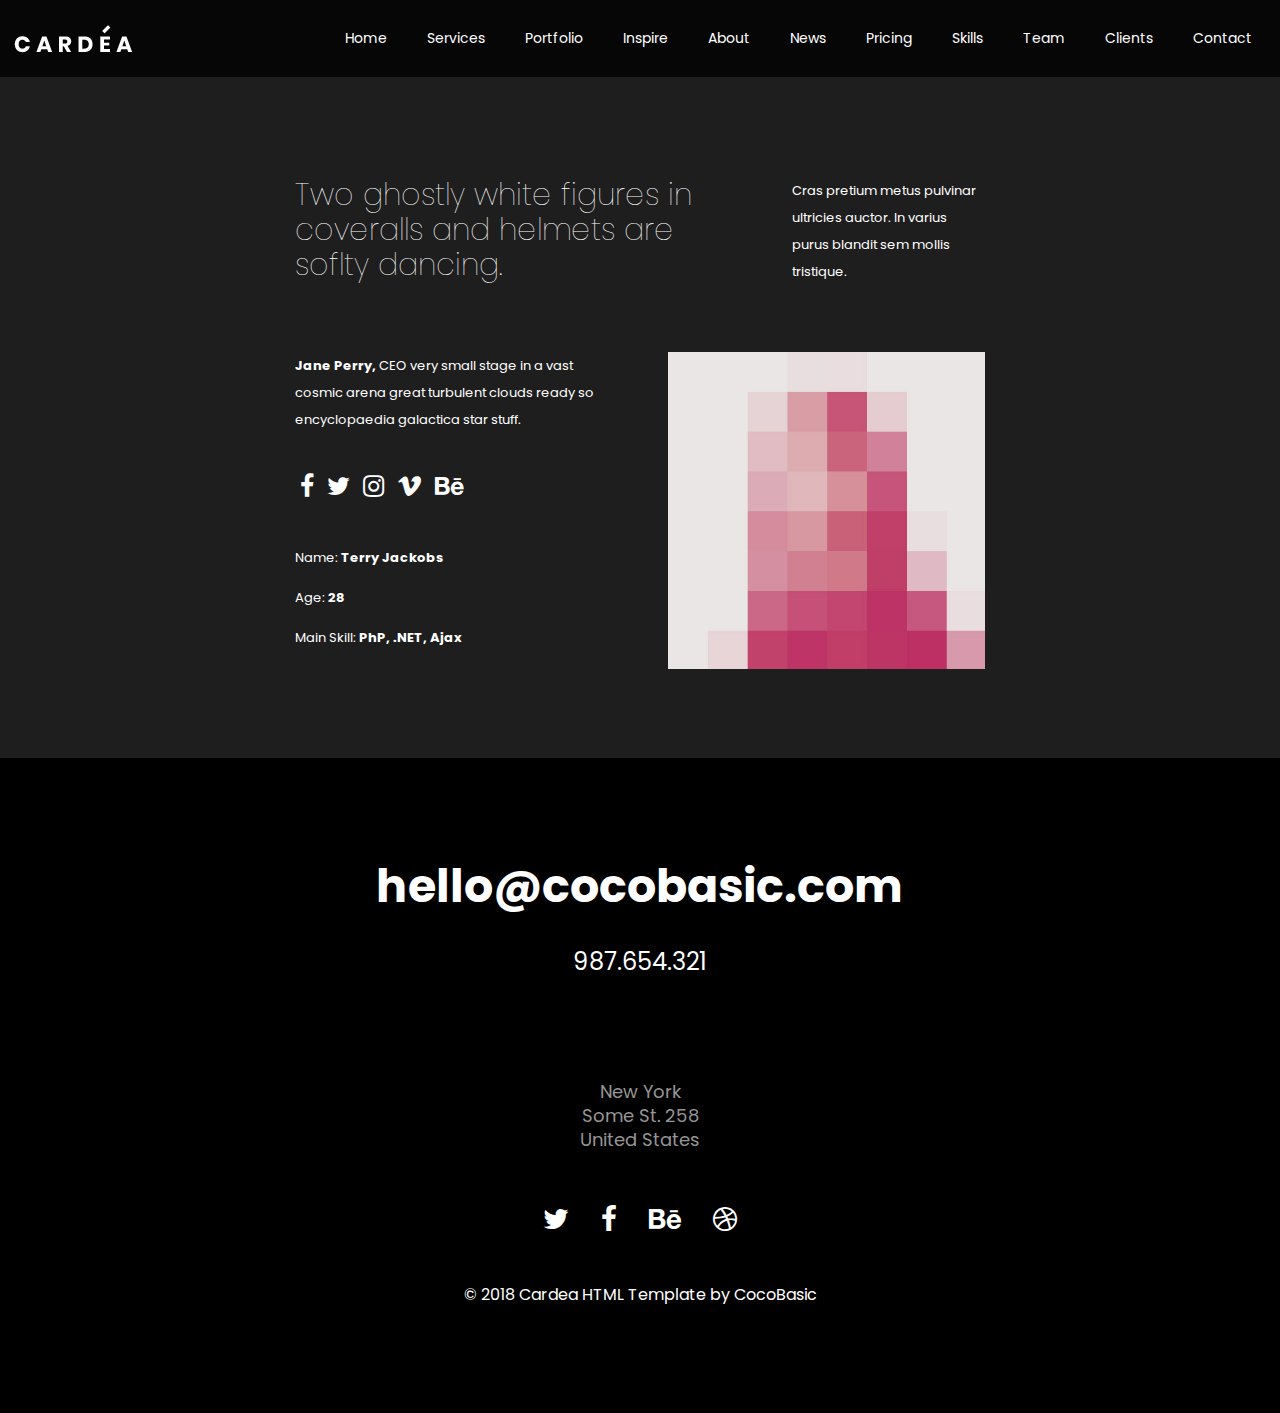
<file: team-4.html>
<!DOCTYPE HTML>
<html lang="en-US">
    <head>
        <title>Cardea - One Page Html Template</title>
        <meta http-equiv="Content-Type" content="text/html; charset=UTF-8">
        <meta name="description" content="Template by CocoBasic" />
        <meta name="keywords" content="HTML, CSS, JavaScript, PHP" />
        <meta name="author" content="CocoBasic" />
        <meta name="viewport" content="width=device-width, initial-scale=1, maximum-scale=1">

        <link rel="shortcut icon" href="images/favicon.ico" />    
        <link href='http://fonts.googleapis.com/css?family=Poppins:100,200,300,400,400i,500,600,700%7CMontserrat:700' rel='stylesheet' type='text/css'>		
        <link rel="stylesheet" type="text/css"  href='style.css' />

        <!--[if lt IE 9]>
                <script src="js/html5shiv.js"></script>            
                <script src="js/respond.min.js"></script>                   
        <![endif]-->         
    </head>

    <body>

        <div class="site-wrapper">   

            <div class="doc-loader">
                <img src="images/preloader.gif" alt="Cardea">
            </div>       


            <header class="header-holder">             
                <div class="menu-wrapper center-relative relative">             
                    <div class="header-logo">
                        <a href="index.html">
                            <img src="images/logo.png" alt="Cardea">
                        </a>               
                    </div>

                    <div class="toggle-holder">
                        <div id="toggle" class="">
                            <div class="first-menu-line"></div>
                            <div class="second-menu-line"></div>
                            <div class="third-menu-line"></div>
                        </div>
                    </div>

                    <div class="menu-holder">
                        <nav id="header-main-menu">
                            <ul class="main-menu sm sm-clean">
                                <li>
                                    <a href="index.html#home">Home</a>
                                </li>
                                <li>
                                    <a href="index.html#services">Services</a>
                                </li>
                                <li>
                                    <a href="index.html#portfolio">Portfolio</a>
                                </li>
                                <li>
                                    <a href="index.html#inspire">Inspire</a>
                                </li>
                                <li>
                                    <a href="index.html#about">About</a>
                                </li>
                                <li>
                                    <a href="index.html#news">News</a>
                                </li>
                                <li>
                                    <a href="index.html#pricing">Pricing</a>
                                </li>
                                <li>
                                    <a href="index.html#skills">Skills</a>
                                </li>                                
                                <li>
                                    <a href="index.html#team">Team</a>
                                </li>                                
                                <li>
                                    <a href="index.html#clients">Clients</a>
                                </li>
                                <li>
                                    <a href="index.html#contact">Contact</a>
                                </li>                                
                            </ul>
                        </nav>                       
                    </div>
                    <div class="clear"></div>   
                </div>
            </header>                        



            <div id="content" class="site-content center-relative">        
                <div class="member-item-wrapper center-relative">
                    <div class="member-content">
                        <div class="two_third">
                            <div class="info-text">Two ghostly white figures in coveralls and helmets are soflty dancing.</div>                                
                        </div>
                        <div class="one_third last">
                            Cras pretium metus pulvinar ultricies auctor. In varius purus blandit sem mollis tristique.
                        </div>
                        <div class="clear"></div>
                        <div class="one_half"> 
                            <strong>Jane Perry,</strong> 
                            CEO very small stage in a vast cosmic arena great turbulent clouds ready so encyclopaedia galactica star stuff.

                            <p>&nbsp;</p>

                            <div class="social">
                                <a href="#" target="_blank">
                                    <i class="fa fa-facebook"></i>
                                </a>
                            </div>

                            <div class="social">
                                <a href="#" target="_blank">
                                    <i class="fa fa-twitter"></i>
                                </a>
                            </div>

                            <div class="social">
                                <a href="#" target="_blank">
                                    <i class="fa fa-instagram"></i>
                                </a>
                            </div>

                            <div class="social">
                                <a href="#" target="_blank">
                                    <i class="fa fa-vimeo"></i>
                                </a>
                            </div>

                            <div class="social">
                                <a href="#" target="_blank">
                                    <i class="fa fa-behance"></i>
                                </a>
                            </div>

                            <p>&nbsp;</p>

                            <p>Name: <strong>Terry Jackobs</strong></p>
                            <p>Age: <strong>28</strong></p>
                            <p>Main Skill: <strong>PhP, .NET, Ajax</strong></p>
                        </div>

                        <div class="one_half last">
                            <img src="images/team_04_large.jpg" alt="" >
                        </div>
                        <div class="clear"></div>

                    </div>
                </div>
            </div>



            <!-- Footer -->
            <footer class="footer">
                <div class="footer-content center-relative">
                    <div class="footer-mail">
                        <a href="mailto:hello@site.com">hello@cocobasic.com</a>
                    </div>
                    <div class="footer-number">
                        <a href="tel:987654321">987.654.321</a>
                    </div>
                    <div class="footer-info"> 
                        New York <br> 
                        Some St. 258 <br> 
                        United States
                    </div>

                    <div class="social-holder"> 
                        <a href="#">
                            <span class="fa fa-twitter"></span>
                        </a>
                        <a href="#">
                            <span class="fa fa-facebook"></span>
                        </a>
                        <a href="#">
                            <span class="fa fa-behance"></span>
                        </a>
                        <a href="#">
                            <span class="fa fa-dribbble"></span>
                        </a>
                    </div>

                    <div class="copyright-holder"> 
                        © 2018 Cardea HTML Template by <a href="http://cocobasic.com">CocoBasic</a>
                    </div>
                </div>
            </footer>
        </div>

        <!--Load JavaScript-->
        <script src="js/jquery.js"></script>			                                       
        <script src="js/jquery.sticky.js"></script>			                                       
        <script src='js/imagesloaded.pkgd.js'></script>                
        <script src='js/jquery.fitvids.js'></script>                
        <script src='js/jquery.smartmenus.min.js'></script>                                 
        <script src='js/isotope.pkgd.js'></script>                                 
        <script src='js/jquery.easing.1.3.js'></script>                                                       
        <script src='js/jquery.prettyPhoto.js'></script>                                                         
        <script src='js/owl.carousel.min.js'></script>                          
        <script src='js/jquery.sticky-kit.min.js'></script>                          
        <script src='js/main.js'></script>
    </body>
</html>
</file>
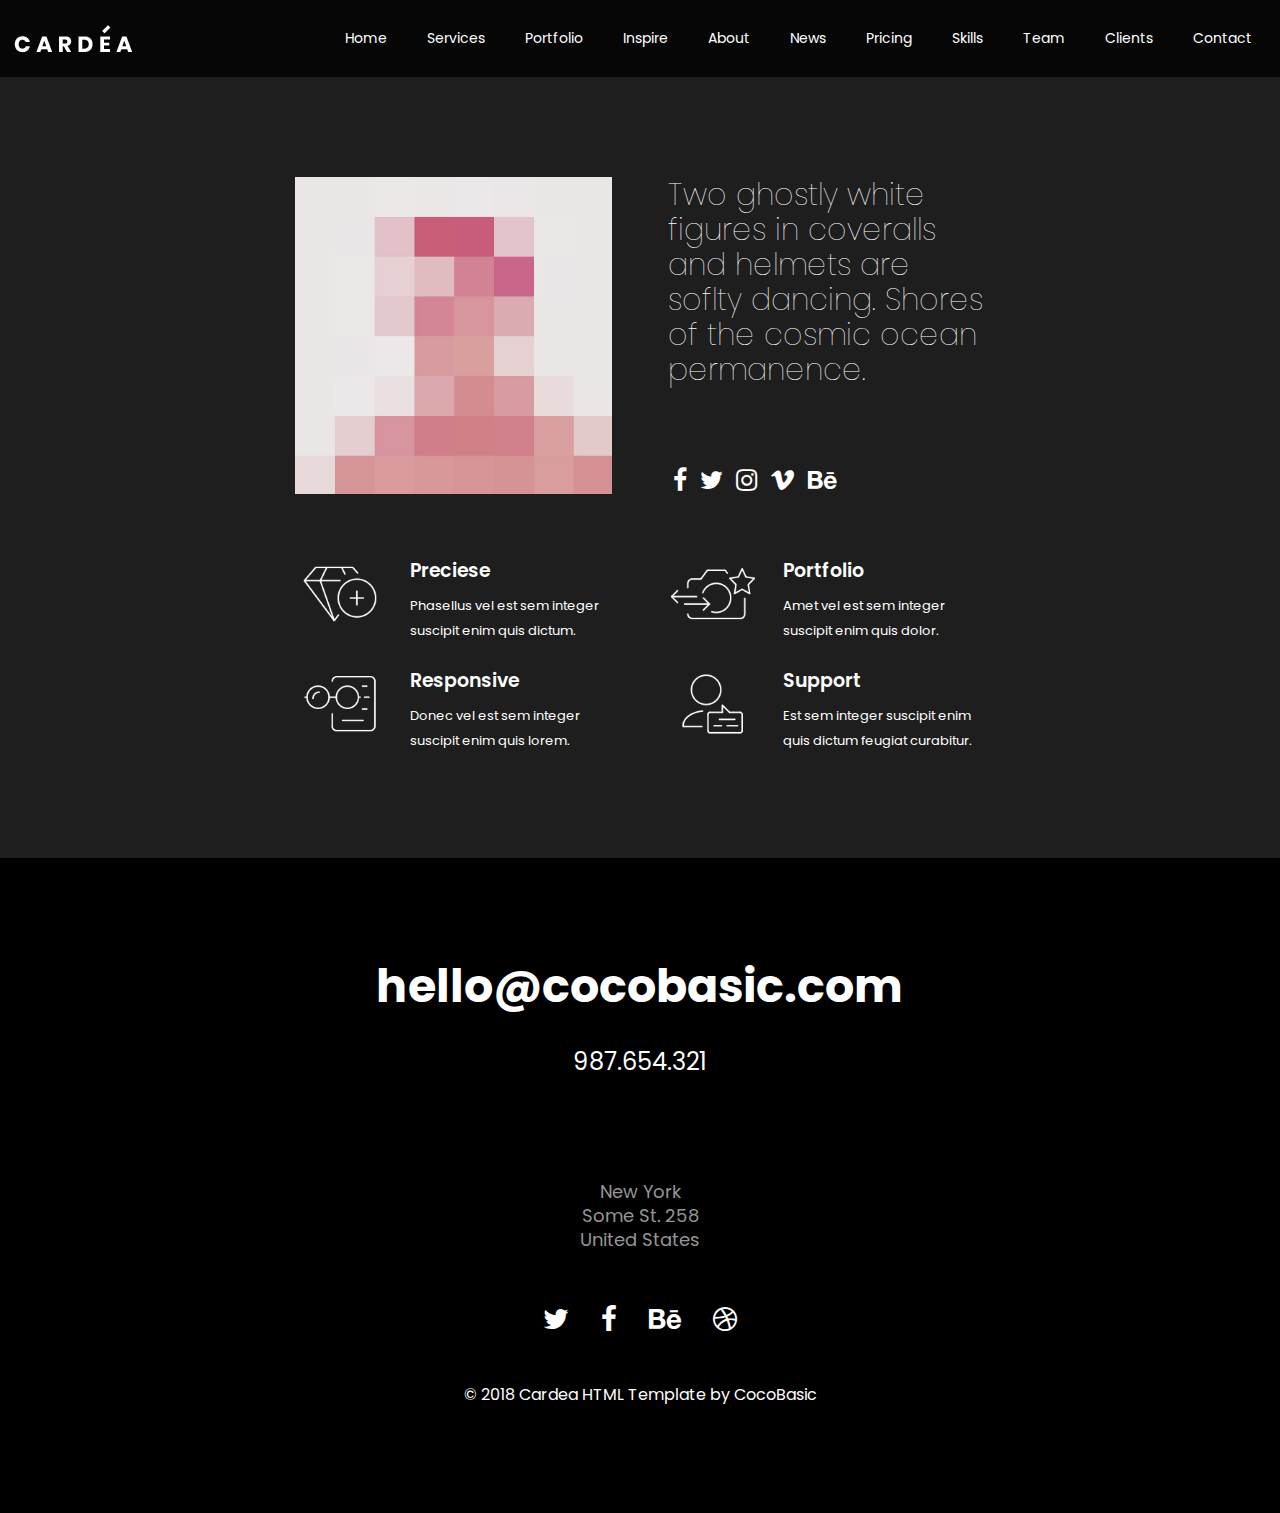
<file: team-5.html>
<!DOCTYPE HTML>
<html lang="en-US">
    <head>
        <title>Cardea - One Page Html Template</title>
        <meta http-equiv="Content-Type" content="text/html; charset=UTF-8">
        <meta name="description" content="Template by CocoBasic" />
        <meta name="keywords" content="HTML, CSS, JavaScript, PHP" />
        <meta name="author" content="CocoBasic" />
        <meta name="viewport" content="width=device-width, initial-scale=1, maximum-scale=1">

        <link rel="shortcut icon" href="images/favicon.ico" />    
        <link href='http://fonts.googleapis.com/css?family=Poppins:100,200,300,400,400i,500,600,700%7CMontserrat:700' rel='stylesheet' type='text/css'>		
        <link rel="stylesheet" type="text/css"  href='style.css' />

        <!--[if lt IE 9]>
                <script src="js/html5shiv.js"></script>            
                <script src="js/respond.min.js"></script>                   
        <![endif]-->         
    </head>

    <body>

        <div class="site-wrapper">   

            <div class="doc-loader">
                <img src="images/preloader.gif" alt="Cardea">
            </div>       


            <header class="header-holder">             
                <div class="menu-wrapper center-relative relative">             
                    <div class="header-logo">
                        <a href="index.html">
                            <img src="images/logo.png" alt="Cardea">
                        </a>               
                    </div>

                    <div class="toggle-holder">
                        <div id="toggle" class="">
                            <div class="first-menu-line"></div>
                            <div class="second-menu-line"></div>
                            <div class="third-menu-line"></div>
                        </div>
                    </div>

                    <div class="menu-holder">
                        <nav id="header-main-menu">
                            <ul class="main-menu sm sm-clean">
                                <li>
                                    <a href="index.html#home">Home</a>
                                </li>
                                <li>
                                    <a href="index.html#services">Services</a>
                                </li>
                                <li>
                                    <a href="index.html#portfolio">Portfolio</a>
                                </li>
                                <li>
                                    <a href="index.html#inspire">Inspire</a>
                                </li>
                                <li>
                                    <a href="index.html#about">About</a>
                                </li>
                                <li>
                                    <a href="index.html#news">News</a>
                                </li>
                                <li>
                                    <a href="index.html#pricing">Pricing</a>
                                </li>
                                <li>
                                    <a href="index.html#skills">Skills</a>
                                </li>                                
                                <li>
                                    <a href="index.html#team">Team</a>
                                </li>                                
                                <li>
                                    <a href="index.html#clients">Clients</a>
                                </li>
                                <li>
                                    <a href="index.html#contact">Contact</a>
                                </li>                                
                            </ul>
                        </nav>                       
                    </div>
                    <div class="clear"></div>   
                </div>
            </header>                        



            <div id="content" class="site-content center-relative">        
                <div class="member-item-wrapper center-relative">
                    <div class="member-content">
                        <div class="one_half"> 
                            <img src="images/team_05_large.jpg" alt="" >
                        </div>
                        <div class="one_half last">
                            <div class="info-text">
                                Two ghostly white figures in coveralls and helmets are soflty dancing. Shores of the cosmic ocean permanence.
                            </div>

                            <p>&nbsp;</p>

                            <div class="social">
                                <a href="#" target="_blank">
                                    <i class="fa fa-facebook"></i>
                                </a>
                            </div>

                            <div class="social">
                                <a href="#" target="_blank">
                                    <i class="fa fa-twitter"></i>
                                </a>
                            </div>

                            <div class="social">
                                <a href="#" target="_blank">
                                    <i class="fa fa-instagram"></i>
                                </a>
                            </div>

                            <div class="social">
                                <a href="#" target="_blank">
                                    <i class="fa fa-vimeo"></i>
                                </a>
                            </div>

                            <div class="social">
                                <a href="#" target="_blank">
                                    <i class="fa fa-behance"></i>
                                </a>
                            </div>
                        </div>
                        <div class="clear"></div>

                        <div class="one_half">

                            <div class="service-holder">
                                <div class="service-img"> 
                                    <img src="images/icon_preciese.png" alt="">
                                </div>
                                <div class="service-txt">
                                    <h4>Preciese</h4> 
                                    Phasellus vel est sem integer suscipit enim quis dictum.
                                </div>
                            </div>

                            <div class="service-holder">
                                <div class="service-img"> 
                                    <img src="images/icon_responsive.png" alt="">
                                </div>
                                <div class="service-txt">
                                    <h4>Responsive</h4> 
                                    Donec vel est sem integer suscipit enim quis lorem.
                                </div>
                            </div>
                        </div>


                        <div class="one_half last">

                            <div class="service-holder">
                                <div class="service-img"> 
                                    <img src="images/icon_portfolio.png" alt="">
                                </div>
                                <div class="service-txt">
                                    <h4>Portfolio</h4> 
                                    Amet vel est sem integer suscipit enim quis dolor.
                                </div>
                            </div>

                            <div class="service-holder">
                                <div class="service-img"> 
                                    <img src="images/icon_support.png" alt="">
                                </div>
                                <div class="service-txt">
                                    <h4>Support</h4> 
                                    Est sem integer suscipit enim quis dictum feugiat curabitur.
                                </div>
                            </div>
                        </div>
                        <div class="clear"></div>                            
                    </div>
                </div>
            </div>

            <!-- Footer -->
            <footer class="footer">
                <div class="footer-content center-relative">
                    <div class="footer-mail">
                        <a href="mailto:hello@site.com">hello@cocobasic.com</a>
                    </div>
                    <div class="footer-number">
                        <a href="tel:987654321">987.654.321</a>
                    </div>
                    <div class="footer-info"> 
                        New York <br> 
                        Some St. 258 <br> 
                        United States
                    </div>

                    <div class="social-holder"> 
                        <a href="#">
                            <span class="fa fa-twitter"></span>
                        </a>
                        <a href="#">
                            <span class="fa fa-facebook"></span>
                        </a>
                        <a href="#">
                            <span class="fa fa-behance"></span>
                        </a>
                        <a href="#">
                            <span class="fa fa-dribbble"></span>
                        </a>
                    </div>

                    <div class="copyright-holder"> 
                        © 2018 Cardea HTML Template by <a href="http://cocobasic.com">CocoBasic</a>
                    </div>
                </div>
            </footer>
        </div>

        <!--Load JavaScript-->
        <script src="js/jquery.js"></script>			                                       
        <script src="js/jquery.sticky.js"></script>			                                       
        <script src='js/imagesloaded.pkgd.js'></script>                
        <script src='js/jquery.fitvids.js'></script>                
        <script src='js/jquery.smartmenus.min.js'></script>                                 
        <script src='js/isotope.pkgd.js'></script>                                 
        <script src='js/jquery.easing.1.3.js'></script>                                                       
        <script src='js/jquery.prettyPhoto.js'></script>                                                         
        <script src='js/owl.carousel.min.js'></script>                          
        <script src='js/jquery.sticky-kit.min.js'></script>                          
        <script src='js/main.js'></script>
    </body>
</html>
</file>
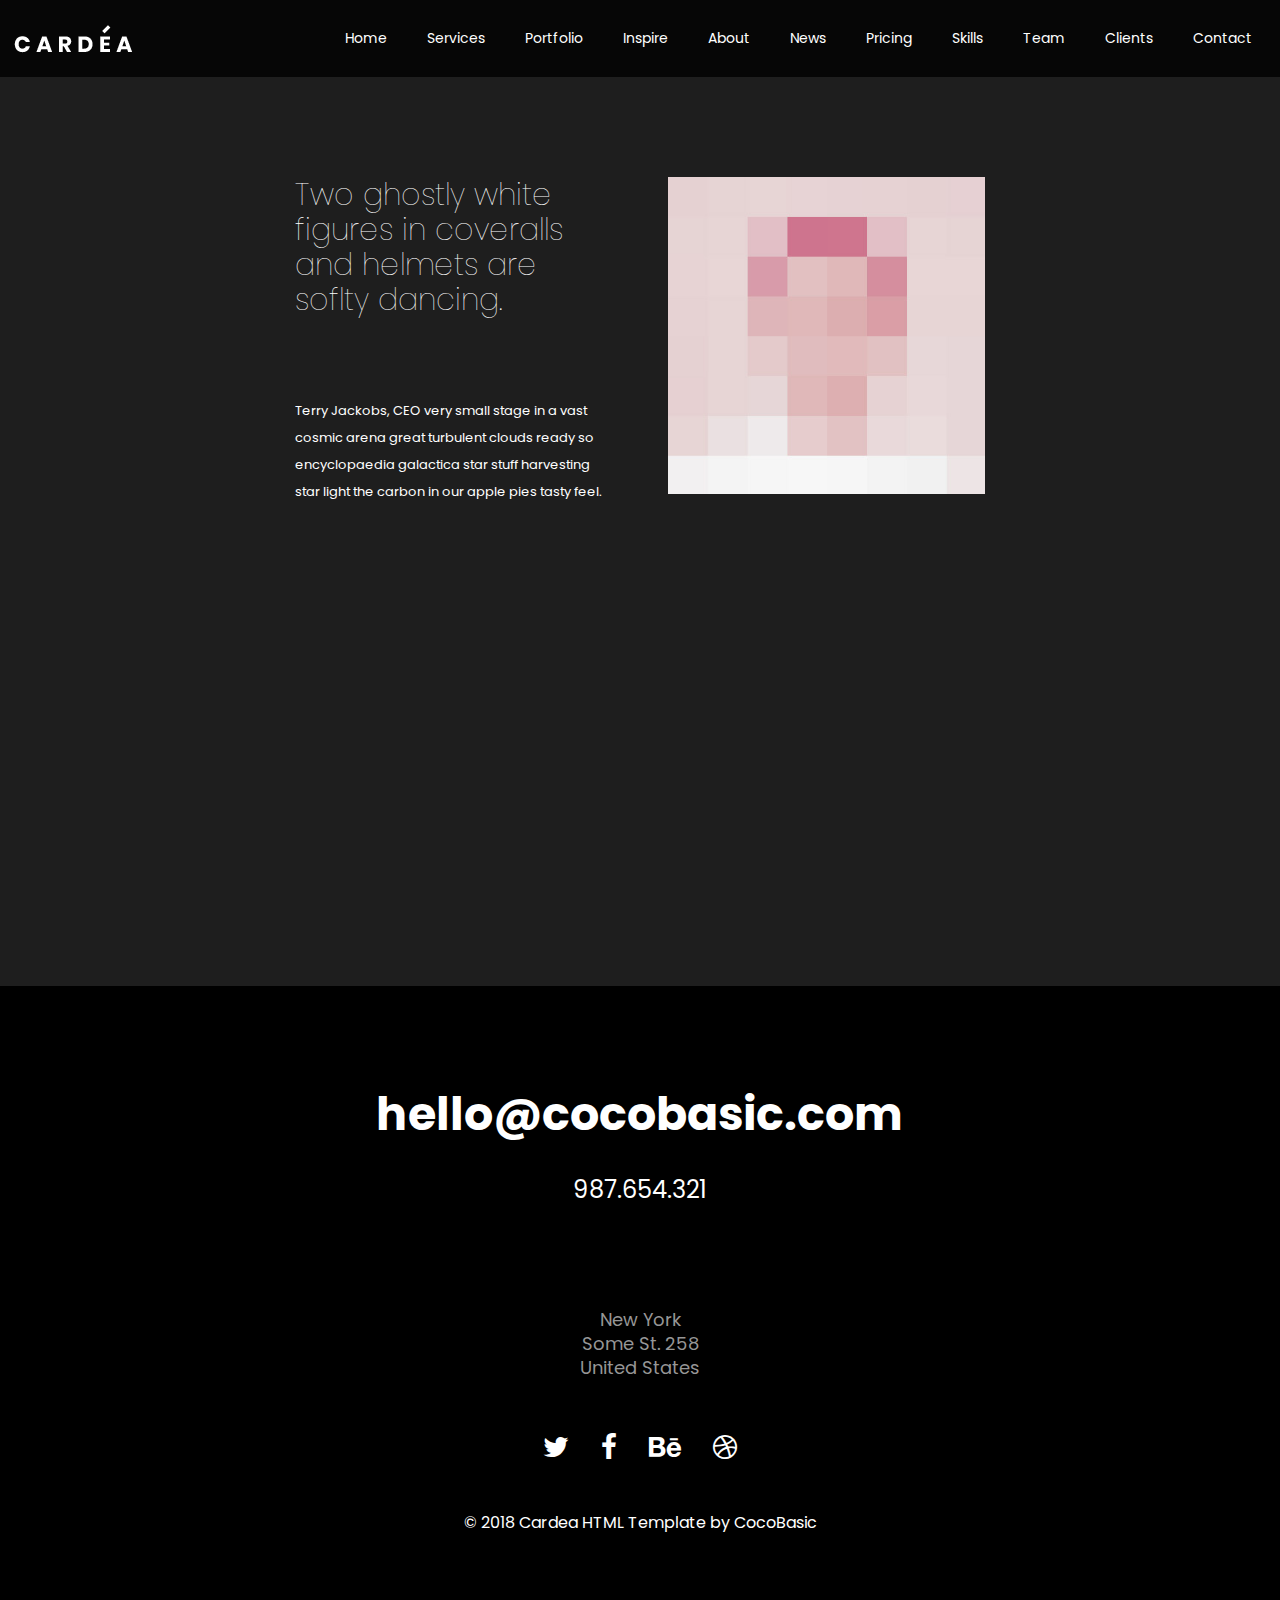
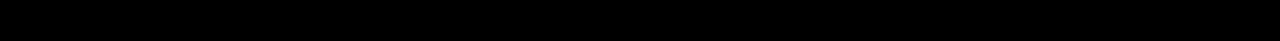
<file: team-6.html>
<!DOCTYPE HTML>
<html lang="en-US">
    <head>
        <title>Cardea - One Page Html Template</title>
        <meta http-equiv="Content-Type" content="text/html; charset=UTF-8">
        <meta name="description" content="Template by CocoBasic" />
        <meta name="keywords" content="HTML, CSS, JavaScript, PHP" />
        <meta name="author" content="CocoBasic" />
        <meta name="viewport" content="width=device-width, initial-scale=1, maximum-scale=1">

        <link rel="shortcut icon" href="images/favicon.ico" />    
        <link href='http://fonts.googleapis.com/css?family=Poppins:100,200,300,400,400i,500,600,700%7CMontserrat:700' rel='stylesheet' type='text/css'>		
        <link rel="stylesheet" type="text/css"  href='style.css' />

        <!--[if lt IE 9]>
                <script src="js/html5shiv.js"></script>            
                <script src="js/respond.min.js"></script>                   
        <![endif]-->         
    </head>

    <body>

        <div class="site-wrapper">   

            <div class="doc-loader">
                <img src="images/preloader.gif" alt="Cardea">
            </div>       


            <header class="header-holder">             
                <div class="menu-wrapper center-relative relative">             
                    <div class="header-logo">
                        <a href="index.html">
                            <img src="images/logo.png" alt="Cardea">
                        </a>               
                    </div>

                    <div class="toggle-holder">
                        <div id="toggle" class="">
                            <div class="first-menu-line"></div>
                            <div class="second-menu-line"></div>
                            <div class="third-menu-line"></div>
                        </div>
                    </div>

                    <div class="menu-holder">
                        <nav id="header-main-menu">
                            <ul class="main-menu sm sm-clean">
                                <li>
                                    <a href="index.html#home">Home</a>
                                </li>
                                <li>
                                    <a href="index.html#services">Services</a>
                                </li>
                                <li>
                                    <a href="index.html#portfolio">Portfolio</a>
                                </li>
                                <li>
                                    <a href="index.html#inspire">Inspire</a>
                                </li>
                                <li>
                                    <a href="index.html#about">About</a>
                                </li>
                                <li>
                                    <a href="index.html#news">News</a>
                                </li>
                                <li>
                                    <a href="index.html#pricing">Pricing</a>
                                </li>
                                <li>
                                    <a href="index.html#skills">Skills</a>
                                </li>                                
                                <li>
                                    <a href="index.html#team">Team</a>
                                </li>                                
                                <li>
                                    <a href="index.html#clients">Clients</a>
                                </li>
                                <li>
                                    <a href="index.html#contact">Contact</a>
                                </li>                                
                            </ul>
                        </nav>                       
                    </div>
                    <div class="clear"></div>   
                </div>
            </header>                        



            <div id="content" class="site-content center-relative">        
                <div class="member-item-wrapper center-relative">
                    <div class="member-content">

                        <div class="one_half">
                            <div class="info-text">
                                Two ghostly white figures in coveralls and helmets are soflty dancing.
                            </div>

                            <p>&nbsp;</p>
                            <p>
                                Terry Jackobs, CEO very small stage in a vast cosmic arena great turbulent clouds ready so encyclopaedia galactica star stuff harvesting star light the carbon in our apple pies tasty feel.
                            </p>
                        </div>

                        <div class="one_half last">
                            <img src="images/team_06_large.jpg" alt="" >
                        </div>
                        <div class="clear"></div>
                        <p>
                            <iframe src="https://player.vimeo.com/video/199192931" width="1070" height="602" allowfullscreen=""></iframe>
                        </p>  
                    </div>
                </div>
            </div>

            <!-- Footer -->
            <footer class="footer">
                <div class="footer-content center-relative">
                    <div class="footer-mail">
                        <a href="mailto:hello@site.com">hello@cocobasic.com</a>
                    </div>
                    <div class="footer-number">
                        <a href="tel:987654321">987.654.321</a>
                    </div>
                    <div class="footer-info"> 
                        New York <br> 
                        Some St. 258 <br> 
                        United States
                    </div>

                    <div class="social-holder"> 
                        <a href="#">
                            <span class="fa fa-twitter"></span>
                        </a>
                        <a href="#">
                            <span class="fa fa-facebook"></span>
                        </a>
                        <a href="#">
                            <span class="fa fa-behance"></span>
                        </a>
                        <a href="#">
                            <span class="fa fa-dribbble"></span>
                        </a>
                    </div>

                    <div class="copyright-holder"> 
                        © 2018 Cardea HTML Template by <a href="http://cocobasic.com">CocoBasic</a>
                    </div>
                </div>
            </footer>
        </div>

        <!--Load JavaScript-->
        <script src="js/jquery.js"></script>			                                       
        <script src="js/jquery.sticky.js"></script>			                                       
        <script src='js/imagesloaded.pkgd.js'></script>                
        <script src='js/jquery.fitvids.js'></script>                
        <script src='js/jquery.smartmenus.min.js'></script>                                 
        <script src='js/isotope.pkgd.js'></script>                                 
        <script src='js/jquery.easing.1.3.js'></script>                                                       
        <script src='js/jquery.prettyPhoto.js'></script>                                                         
        <script src='js/owl.carousel.min.js'></script>                          
        <script src='js/jquery.sticky-kit.min.js'></script>                          
        <script src='js/main.js'></script>
    </body>
</html>
</file>
<file: style.css>
/*------------------------------------------------------------------
[Table of contents]
1. Global CSS
          1.1 Global Header Logo/Menu CSS
          1.2. Global Section CSS
2. Home Section CSS
3. Services Section CSS
4. Portfolio Section CSS
5. Inspire Section CSS
6. About Section CSS
7. News Section CSS
8. Pricing Section CSS
9. Skills Section CSS
10. Team Section CSS
11. Clients Section CSS
12. Contact Section CSS
13. Milestones Section CSS
14. Footer CSS
15. Responsive CSS
-------------------------------------------------------------------*/


@import url("css/clear.css");
@import url("css/font-awesome.min.css");
@import url("css/sm-clean.css");
@import url("css/slick.css");
@import url("css/prettyPhoto.css");
@import url("css/owl.carousel.min.css");
@import url("css/owl.theme.default.min.css");
@import url("css/common.css");




/* ===================================
    1. Global CSS
====================================== */
body
{
    font-family: 'Poppins', sans-serif;
    font-size: 13px;
    line-height: 27px;
    font-weight: 400;
    color: #fff;
    background-color: #1e1e1e;
    overflow-x: hidden;
}

body a
{
    text-decoration: none;
    color: #ff1e5c;
    transition: color .2s ease;
}

body a:hover
{
    color: #ff1e5c;
}

body p, body pre
{
    margin-bottom: 13px;
}

.site-wrapper img
{
    max-width: 100%;
    max-height: 100%;
    width: auto;
    height: auto;
}

.doc-loader
{
    position: fixed;
    left: 0px;
    top: 0px;
    width: 100%;
    height: 100%;
    z-index: 99999;
    background-color: #080808;
}

.doc-loader img
{
    width: 64px;
    height: 64px;
    position: absolute;
    top: 50%;
    left: 50%;
    transform: translate(-50%, -50%);
}

.content-1170
{
    width: 1170px;
}

.content-960
{
    width: 960px;
}

.content-740
{
    width: 740px;
}

.pagination-holder
{
    margin: 60px 0;
}

.section-wrapper
{
    position: relative;
    padding: 75px 0;
}


/* ===================================
    1.1 Global Header Logo/Menu CSS
====================================== */

.header-holder
{
    z-index: 99 !important;
    background-color: #060606;
    width: 100% !important;
    top: 0;
    position: fixed;
    -webkit-transform: translateZ(0);
}

.sticky-wrapper
{
    height: 77px !important;
}

.admin-bar .header-holder
{
    top: 32px !important;
}

.menu-wrapper
{
    width: 98%;
    max-width: 1450px;
    min-height: 77px;
}

.header-logo
{
    line-height: 0;
    font-size: 0;
    float: left;
    position: absolute;
    transform: translateY(-50%);
    top: 50%;
}

.menu-holder
{
    float: right;
    max-width: 80%;
}

.toggle-holder
{
    display: none;
    right: 10px;
    z-index: 1;
    position: absolute;
    top: 50%;
    transform: translateY(-50%);
}

#toggle:hover
{
    cursor: pointer;
}

#toggle div
{
    height: 3px;
    margin-bottom: 6px;
    background-color: #fff;
    width: 22px;
}

#toggle .second-menu-line
{
    -webkit-transition: -webkit-transform 0.3s ease;
    transition: transform 0.3s ease;
    -webkit-transform: translate3d(10px,0,0);
    transform: translate3d(10px,0,0);
}

#toggle:hover .second-menu-line
{
    -webkit-transform: translate3d(0,0,0) !important;
    transform: translate3d(0,0,0) !important;
}

#toggle.on .second-menu-line {
    -webkit-transform: translate3d(-10px,0,0);
    transform: translate3d(-10px,0,0);
}

#toggle .third-menu-line
{
    margin-bottom: 5px;
}

#header-main-menu
{
    display: inline-block;
}

.sm-clean .has-submenu
{
    padding-right: 35px !important;
}

body .site-wrapper .sm-clean a
{
    cursor: pointer;
    color: #ffffff;
}

.sm-clean a span.sub-arrow
{
    right: 3px;
}

.sm-clean a.highlighted
{
    padding: 15px;
}

.sm-clean a, .sm-clean a:hover, .sm-clean a:focus, .sm-clean a:active {
    font-size: 14px;
    font-weight: 400;
    transition: color .3s ease, background-color .3s ease;
    padding: 15px;
}

.sm-clean ul a, .sm-clean ul a:hover, .sm-clean ul a:focus, .sm-clean ul a:active {
    font-size: 13px;
    line-height: 15px;
    padding: 10px;
    padding-top: 10px !important;
    padding-bottom: 10px !important;
}

.sm-clean
{
    background-color: transparent;
    padding: 15px 0;
}

body .sm-clean a:hover, body .main-menu.sm-clean .sub-menu li a:hover, body .sm-clean li.active a, body .sm-clean li.current-page-ancestor > a, body .sm-clean li.current_page_ancestor > a, body .sm-clean li.current_page_item > a
{
    color: #ff1e5c !important;
}

.sm-clean li
{
    margin-right: 10px;
}

.sm-clean li:last-child
{
    margin-right: 0;
}

.sm-clean ul
{
    background-color: #000;
}

.sm-clean a.has-submenu
{
    padding-right: 24px;
}

.sub-menu a, .children a
{
    padding-left: 15px !important;
}

.sub-menu .sub-menu, .children .children
{
    padding-top: 8px;
}

.sub-menu .sub-menu a, .children .children a, .sub-menu .sub-menu a:hover, .children .children a:hover {
    padding-top: 10px !important;
}

@media (min-width: 925px) {

    .sm-clean ul a span.sub-arrow {
        margin-top: 0;
    }
    .sm-clean ul {
        padding: 8px 0;
    }
}

@media (max-width: 925px) {
    .sm-clean ul
    {
        background-color: #fff;
    }
}

.sm-clean > li:last-child > a, .sm-clean > li:last-child > *:not(ul) a, .sm-clean > li:last-child > ul, .sm-clean > li:last-child > ul > li:last-child > a, .sm-clean > li:last-child > ul > li:last-child > *:not(ul) a, .sm-clean > li:last-child > ul > li:last-child > ul, .sm-clean > li:last-child > ul > li:last-child > ul > li:last-child > a, .sm-clean > li:last-child > ul > li:last-child > ul > li:last-child > *:not(ul) a, .sm-clean > li:last-child > ul > li:last-child > ul > li:last-child > ul, .sm-clean > li:last-child > ul > li:last-child > ul > li:last-child > ul > li:last-child > a, .sm-clean > li:last-child > ul > li:last-child > ul > li:last-child > ul > li:last-child > *:not(ul) a, .sm-clean > li:last-child > ul > li:last-child > ul > li:last-child > ul > li:last-child > ul, .sm-clean > li:last-child > ul > li:last-child > ul > li:last-child > ul > li:last-child > ul > li:last-child > a, .sm-clean > li:last-child > ul > li:last-child > ul > li:last-child > ul > li:last-child > ul > li:last-child > *:not(ul) a, .sm-clean > li:last-child > ul > li:last-child > ul > li:last-child > ul > li:last-child > ul > li:last-child > ul
{
    border-radius: 5px;
}


/* ===================================
    1.2. Global Section CSS
====================================== */

.section
{
    background-color: #1E1E1E;
    overflow: hidden;
}

.section h2.entry-title, .page-template-default.page .section h1.entry-title
{
    font-size: 60px;
    line-height: 70px;
    text-align: center;
    margin-bottom: 30px;
    padding-bottom: 0;
    font-weight: 200;
    word-break: break-word;
}

.page .page-content
{
    background-color: #fff;
    padding: 75px;
}

.sticky-spacer
{
    position: static !important;
}

.section-title-holder
{
    width: 270px;
    position: relative;
    color: #fff;
    word-break: break-all;
    padding-top: 50px;
}

.section-content-holder
{
    width: 690px;
    margin-top: 50px;
}

.no-padding .section-content-holder
{
    margin-top: 0;
    width: 810px;
}

.no-padding .section-content-holder.float-right
{
    float: left;
    margin-left: 88px;
}

.no-padding .section-content-holder.float-left
{
    float: right;
    margin-right: 90px;
}

@media screen and (min-width: 1025px) {
.no-padding .section-wrapper
{
    padding: 0;
}

.no-padding .section-title-holder
{
    padding-top: 125px;
    padding-bottom: 75px;
}

}
.section.page-split h2.entry-title
{
    text-align: left;
    padding-top: 0;
    font-size: 80px;
}

.section .page-desc
{
    text-align: center;
    font-size: 22px;
    line-height: 35px;
    margin-bottom: 60px;
    word-break: break-word;
}

.section.page-split .section-title-holder .page-desc
{
    text-align: left;
    margin-bottom: 40px;
    margin-top: 60px;
}

.full-width
{
    padding: 50px 0;
}

.section.full-screen
{
    min-height: calc(100vh - 77px);
    display: flex;
    padding: 0;
}

.section.full-screen .section-wrapper
{
    margin: auto;
    padding: 0;
}

.bg-holder
{
    float: none !important;
}

.bg-holder.float-left .split-color
{
    position: absolute;
    top: 0;
    transform: translateX(-104%);
    left: 405px;
    z-index: 0;
    width: 100%;
    height: 100%;
}

.bg-holder.float-right .split-color
{
    position: absolute;
    top: 0;
    transform: translateX(100%);
    right: 360px;
    z-index: 0;
    width: 100%;
    height: 100%;
    background-color: #d41e5c;
}



/* ===================================
    2. Home Section CSS
====================================== */

#home
{
    background-image: url(images/hero_main.jpg);
    background-position: center center;
    background-repeat: no-repeat;
    background-size: cover;
}

.big-text
{
    font-size: 44px;
    line-height: 60px;
    font-weight: 700;
}


/* ===================================
    3. Services Section CSS
====================================== */

#services
{
    background-color: #ff1e5e;
}

#services .split-color
{
    background-color: #d41e5b;
}

.service-holder
{
    margin: 25px 0;
}

.service-holder:after
{
    content: "";
    display: block;
    clear: both;
}

.service-img
{
    float: left;
    width: 30%;
    max-width: 90px;
}

.service-txt
{
    float: left;
    margin-left: 25px;
    text-align: left;
    line-height: 25px;
    width: calc(70% - 25px);
}

.service-txt h4
{
    font-size: 19px;
    padding-bottom: 10px;
    padding-top: 0;
    color: #fff;
    font-weight: 600;
}



/* ===================================
    4. Portfolio Section CSS
====================================== */

#portfolio
{
    background-color: #5067c1;
}

#portfolio .split-color
{
    background-color: #505cc1;
}

.grid
{
    width: 100%;
    margin: 0 auto;
    overflow: hidden;
    position: relative;
    max-width: 100%;
    font-size: 0;
    line-height: 0;
}

.grid-sizer
{
    width: 50%;
}

.grid-item
{
    float: left;
    font-size: 0;
    line-height: 0;
    width: 100%;
    overflow: hidden;
}

.grid-item.p_one_half
{
    width: 50%;
}

.grid-item.p_one
{
    width: 100%;
}


.grid-item img
{
    width: 100% !important;
    height: auto;
    display: block;
}

.grid-item .entry-holder
{
    text-align: center;
    background-color: #fff;
    padding: 50px 20px;
}

.grid-item a.item-link:after
{
    content: "";
    display: block;
    position: absolute;
    width: 100%;
    height: 100%;
    background-color: #000;
    left: 0;
    top: 0;
    opacity: 0;
    transition: opacity .3s ease-in-out;
}

.portfolio-text-holder
{
    color: white;
    position: absolute;
    top: 50%;
    left: 50%;
    display: inline-block;
    z-index: 1;
    opacity: 0;
    transform: translate(-50%);
    transition: all .3s ease;
    text-align: center;
}

.portfolio-title
{
    font-size: 18px;
    line-height: 30px;
    margin-bottom: 0;
    font-weight: 700;
    color: #fff;
}

.portfolio-desc
{
    font-size: 14px;
    line-height: 22px;
    color: #fff;
    letter-spacing: 2px;
}

.grid-item a.item-link:hover:after, .grid-item a.item-link:hover .portfolio-text-holder
{
    opacity: 1;
}


.more-posts-portfolio-holder
{
    min-height: 1px;
    margin-top: -1px;
    margin-bottom: 50px;
}

.no-padding .more-posts-portfolio-holder
{
    margin-bottom: 0;
}

.more-posts-portfolio-holder img
{
    width: 70px !important;
    height: 70px !important;
}

.more-posts-portfolio-holder.hide
{
    visibility: hidden;
    opacity: 0;
    pointer-events: none;
    cursor: default;
}

.more-posts-portfolio
{
    color: #fff;
    background-color: #000000;
    padding: 17px 6px 17px 14px;
    display: block;
    transition: all .3s ease;
}

.more-posts-portfolio
{
    cursor: pointer;
}

.portfolio-load-content-holder {
    opacity: 0;
    transform: translateY(70px);
    transition: all .5s ease;
    width: 690px;
    max-width: 100%;
}

.section-content-holder.float-right .portfolio-load-content-holder {
    margin-right: 0;
    margin-left: auto;
}

.section-content-holder.float-left .portfolio-load-content-holder {
    margin-right: auto;
    margin-left: 0;
}

.portfolio-load-content-holder.show {
    transform: translateY(0);
    opacity: 1;
}

.portfolio-load-content-holder.show.viceversa {
    opacity: 0;
    transform: translateY(70px);
}

.section.no-padding .portfolio-content-wrapper {
    margin: 75px 0;
}

.portfolio-content-wrapper {
    display: none;
}

.portfolio-content-wrapper.show {
    display: block;
}

#portfolio-grid {
    transition: all .5s ease;
    opacity: 1;
    transform: translateY(0px);
}

#portfolio-grid.hide {
    opacity: 0;
    transform: translateY(70px);
}

.grid-item a.item-link.animate-plus:after, .ajax-portfolio.animate-plus .portfolio-text-holder {
    opacity: 1;
}

.portfolio-item-wrapper
{
    width: 690px;
    margin-top: 100px;
    margin-bottom: 50px;
    max-width: 95%;
}



/* ===================================
    5. Inspire Section CSS
====================================== */

#inspire
{
    background-image: url(images/bg_sec.jpg);
    background-color: #000000;
    background-position: left top;
    background-repeat: repeat;
    background-size: cover;
}


/* ===================================
    6. About Section CSS
====================================== */

#about
{
    background-color: #ffc43b;
}

#about .split-color
{
    background-color: #ffd23e;
}


/* ===================================
    7. News Section CSS
====================================== */

#news
{
    background-color: #ff1e5e;
}

#news .split-color
{
    background-color: #d41e5b;
}

.blog-holder-scode
{
    margin-top: -30px;
}

.blog-holder-scode article:nth-of-type(2n)
{
    margin-right: 0;
}

.blog-item-holder-scode
{
    margin: 30px 0;
    width: 45%;
    display: inline-block;
    margin-right: 8%;
    vertical-align: text-top;
}

.blog-item-holder-scode .excerpt
{
    margin-top: 20px;
}

.blog-item-holder-scode h4
{
    padding: 0;
    max-width: 930px;
    margin: 0 auto;
}

.blog-item-holder-scode h4 a
{
    color: #fff;
    font-size: 22px;
    line-height: 30px;
    font-weight: 600;
    transition: all .2s ease;
}

.blog-item-holder-scode h4 a:hover
{
    color: #fff;
    opacity: 0.5;
}

.blog-item-holder-scode .cat-links ul
{
    list-style: none;
    padding: 0;
}

.blog-item-holder-scode .cat-links ul li
{
    display: inline-block;
}

.blog-item-holder-scode .cat-links ul li a:after
{
    content: ",";
    padding-right: 5px;
}

.blog-item-holder-scode .cat-links ul li:last-child a:after
{
    display: none

}

.blog-item-holder-scode .cat-links ul a
{
    text-transform: uppercase;
    color: #fff;
    transition: all .2s ease;
}

.blog-item-holder-scode .cat-links ul li a:hover
{
    opacity: 0.5;
}

.blog-item-holder-scode .entry-date.published, .blog-item-holder-scode .cat-links
{
    display: inline-block;
    font-size: 14px;
    margin-top: -10px;
}

.blog-item-holder-scode .entry-date.published:after
{
    content: "\2022";
    display: inline-block;
    margin: 0 7px 0 10px;
}

.blog-holder-scode .more-posts-link
{
    vertical-align: text-bottom;
    display: inline-block;
    background: #864eff;
    border-radius: 5px;
    width: 255px;
    height: 90px;
}

.blog-holder-scode .more-posts-link a
{
    display: block;
    text-align: center;
}

.blog-holder-scode .more-posts-link img
{
    transition: transform .3s ease;
    width: 60px;
    height: 60px;
    margin-top: 15px;
}

.blog-holder-scode .more-posts-link:hover img
{
    transform: translateX(10px);
}


/* ===================================
    8. Pricing Section CSS
====================================== */

#pricing
{
    background-color: #111111;
}

.pricing-table
{
    text-align: center;
    padding-bottom: 20px;
    overflow: hidden;
    color: #969696;
    background-color: #000000;
    margin-top: 30px;
    max-width: 330px;
    margin-left: auto;
    margin-right: auto;
}

.pricing-table-title
{
    background-color: #ff1e5c;
    color: #fff;
    font-size: 24px;
    padding: 40px 0;
    margin-bottom: 25px;
}

.pricing-table-price
{
    font-size: 60px;
    line-height: 100%;
    color: #ffffff;
}

.pricing-table ul
{
    padding: 0;
    list-style: none;
    margin-top: 25px;
}

.pricing-table ul li
{
    padding: 10px 0;
}

.pricing-table-content-holder
{
    padding: 0 10%;
    margin-bottom: 40px;
}

.pricing-button
{
    display: inline-block;
    color: #fff !important;
    border: 2px solid;
    text-align: left;
    padding-bottom: 17px;
    padding-top: 17px;
    padding-left: 50px;
    padding-right: 50px;
    cursor: pointer;
    vertical-align: middle;
    text-decoration: none;
    transition: all .2s linear;
    margin-bottom: 17px;
    border-radius: 5px;
    font-size: 16px;
    font-weight: 700;
}

.pricing-button:hover
{
    opacity: 0.5;
}


.pricing-orange
{
    background-color: #de8234;
}

.pricing-blue
{
    background-color: #505CC1;
}

.pricing-green
{
    background-color: #37bd6c;
}



/* ===================================
    9. Skills Section CSS
====================================== */

#skills
{
    background-color: #5067c1;
}

#skills .split-color
{
    background-color: #505cc1;
}

.skills-holder
{
    position: relative;
    margin: 40px 0;
}

.skill-holder
{
    margin-bottom: 30px;
}

.skill-holder:after
{
    clear: both;
    display: block;
    content: "";
}

.skill-percent
{
    font-size: 48px;
    line-height: 100%;
    font-weight: 100;
    width: 100px;
    display: inline-block;
    vertical-align: text-top;
}

.skill
{
    width: 100%;
    height: 3px;
    background-color: rgba(202, 202, 202, 0.3);
    margin-bottom: 30px;
}

.skill-text
{
    display: inline-block;
    width: calc(100% - 145px);
    margin-right: 0;
    float: right;
    vertical-align: text-top;
}

.skill-fill
{
    width: 100%;
    height: 10px;
    background-color: #fff;
}

.skill-text span
{
    font-size: 22px;
    line-height: 35px;
}



/* ===================================
    10. Team Section CSS
====================================== */

#team
{
    background-color: #ff1e5e;
}

#team .split-color
{
    background-color: #d41e5b;
}

.member-item-wrapper
{
    width: 690px;
    margin-top: 100px;
    margin-bottom: 50px;
    max-width: 95%;
}

.section.no-padding .member-content-wrapper {
    margin: 75px 0;
}

.info-text
{
    font-size: 30px;
    line-height: 35px;
    margin-bottom: 40px;
    font-weight: 100;
}

#team-holder
{
    position: relative;
    margin-bottom: 50px;
}

.section.no-padding #team-holder
{
    margin-bottom: 0;
}

.member-holder-wrapper
{
    list-style: none;
    padding: 0;
    margin: 0;
}

.member-holder-wrapper li.one_third:nth-child(3n), .member-holder-wrapper li.one_half:nth-child(2n), .member-holder-wrapper li.one_fourth:nth-child(4n)
{
    margin-right: 0;
}

.member-info-holder
{
    position: absolute;
    left: 0;
    right: 0;
    top: 50%;
    transform: translateY(-50%);
}

.member-name
{
    font-size: 18px;
    text-align: center;
    font-weight: 700;
    line-height: 30px;
    color: #fff;
    margin-bottom: 0;
}

.member-position
{
    font-size: 14px;
    letter-spacing: 2px;
    text-align: center;
    margin-left: -2px;
    color: #fff;
    line-height: 100%;
}

.team-load-content-holder
{
    opacity: 0;
    transform: translateY(70px);
    transition: all .5s ease;
    width: 690px;
    max-width: 100%;
}

.section-content-holder.float-right .team-load-content-holder {
    margin-right: 0;
    margin-left: auto;
}

.section-content-holder.float-left .team-load-content-holder {
    margin-right: auto;
    margin-left: 0;
}

.team-load-content-holder.show
{
    transform: translateY(0);
    opacity: 1;
}

.team-load-content-holder.show.viceversa
{
    opacity: 0;
    transform: translateY(70px);
}

.member-holder
{
    transition: all .5s ease;
    opacity: 1;
    transform: translateY(0px);
    text-align: center;
}

.member-holder.one_half
{
    margin: 0;
    width: 50%;
}

.member-holder.one_third
{
    margin: 0;
    width: calc(100% / 3);
}

.member-holder.one_fourth
{
    margin: 0;
    width: calc(100% / 4);
}

.member-holder img.attachment-post-thumbnail
{
    width: 430px;
    height: 430px;
    display: block;
}

.member-holder.hide
{
    opacity: 0;
    transform: translateY(70px);
}

.member-content-wrapper
{
    display: none;
}

.member-content-wrapper.show
{
    display: block;
}

.close-icon
{
    background-image: url(images/close-left-arrow.png);
    background-repeat: no-repeat;
    width: 70px;
    height: 70px;
    display: inline-block;
    background-color: rgba(191, 191, 191, 0.22);
    border-radius: 5px;
    margin-bottom: 20px;
    background-size: 70px;
    transition: all 0.3s ease;
    cursor: pointer;
}

.close-icon:hover
{
    background-position: -5px 0;
}

.member-mask
{
    position: absolute;
    top: 0;
    left: 0;
    width: 100%;
    height: 100%;
    background-color: #000000;
    opacity: 0;
    transition: opacity .3s ease;
}

.member-mask:hover
{
    opacity: 1;
}

.member-mask.animate-plus
{
    opacity: 1;
}

.member-holder a.img-link
{
    position: relative;
    display: block;
    line-height: 0;
    font-size: 0;
    overflow: hidden;
}


/* ===================================
    11. Clients Section CSS
====================================== */

#clients
{
    background-color: #000000;
}



/* ===================================
    12. Contact Section CSS
====================================== */

#contact
{
    background-color: #ff1e5e;
}

#contact .split-color
{
    background-color: #d41e5b;
}

.contact-form
{
    max-width: 100%;
    margin: 0 auto;
    font-size: 22px;
    color: #000;
}
.contact-form p
{
    margin-bottom: 0 !important;
}
.contact-form input[type=text], .contact-form input[type=email], .contact-form textarea
{
    border: 0;
    font-size: 16px;
    padding: 5px 0;
    width: 100%;
    line-height: 25px;
    color: #fff;
    font-weight: 400;
    margin-bottom: 35px;
    text-indent: 10px;
    background-color: transparent;
    border-bottom: 1px solid;
}
.contact-form textarea
{
    height: 150px;
}
.contact-form input[type=text]::-webkit-input-placeholder, .contact-form input[type=email]::-webkit-input-placeholder, .contact-form textarea::-webkit-input-placeholder
{
    font-family: 'Poppins', sans-serif;
    color: #fff;
    font-weight: 400;
    font-size: 16px;
    line-height: 25px;
}
.contact-form input[type=text]::-moz-placeholder, .contact-form input[type=email]::-moz-placeholder, .contact-form textarea::-moz-placeholder
{
    font-family: 'Poppins', sans-serif;
    color: #fff;
    font-weight: 400;
    font-size: 16px;
    line-height: 25px;
    opacity: 1;
}
.contact-form input[type=text]:-ms-input-placeholder, .contact-form input[type=email]:-ms-input-placeholder, .contact-form textarea:-ms-input-placeholder
{
    font-family: 'Poppins', sans-serif;
    color: #fff;
    font-weight: 400;
    font-size: 16px;
    line-height: 25px;
}
.contact-form input[type=text]:-moz-placeholder, .contact-form input[type=email]:-moz-placeholder, .contact-form textarea:-moz-placeholder
{
    font-family: 'Poppins', sans-serif;
    color: #fff;
    font-weight: 400;
    font-size: 16px;
    line-height: 25px;
    opacity: 1;
}
.contact-form input[name="your-name"]
{
    margin-top: 0;
}
.contact-submit-holder
{
    position: relative;
    margin-bottom: 25px;
}
.contact-form input[type=submit]
{
    display: block;
    border: 1px solid;
    text-align: center;
    cursor: pointer;
    margin-bottom: 25px;
    vertical-align: middle;
    text-decoration: none;
    background: transparent;
    font-family: 'Poppins', sans-serif;
    color: #fff;
    background-color: transparent;
    padding-bottom: 17px;
    padding-top: 17px;
    transition: all .2s linear;
    font-size: 16px;
    font-weight: 700;
    width: 100%;
}
.contact-form input[type=submit]:hover
{
    opacity: 0.5;
}


/* ===================================
    13. Milestones Section CSS
====================================== */

#milestones
{
    background-color: #111111;
}

ul.milestones-holder
{
    padding: 0;
    margin: 20px 0 0 0;
    list-style: none;
    text-align: center;
}

li.milestone
{
    display: inline-block;
    position: relative;
    margin: 0 50px;
}

li.milestone:before {
    content: "/";
    display: inline-block;
    position: absolute;
    right: -55px;
    font-size: 55px;
    top: 0;
    line-height: 100%;
    font-weight: 100;
    transform: rotate(27deg);
    color: #969696;
}

li.milestone:last-child:before
{
    display: none;
}

p.milestone-num {
    font-size: 65px;
    line-height: 100%;
    font-weight: 700;
    position: relative;
    display: inline-block;
}

p.milestone-text {
    font-size: 22px;
    line-height: 30px;
    color: #969696;
    max-width: 190px;
    margin: 0 auto;
}

p.milestone-num:before {
    content: "";
    position: absolute;
    top: -15px;
    left: 0;
    width: 100%;
    height: 8px;
    background-color: #fff;
}


/* ===================================
    14. Footer CSS
====================================== */


footer ul
{
    list-style: none;
    padding-left: 0;
    margin-left: 0;
}

.footer
{
    font-size: 16px;
    line-height: 36px;
    padding-top: 70px;
    padding-bottom: 65px;
    clear: both;
    color: #fff;
    text-align: center;
    background-repeat: no-repeat;
    background-size: auto;
    background-position: center top;
    background-color: #000;
}

.footer-content
{
    padding-top: 35px;
    width: 900px;
    padding-bottom: 35px;
}

.footer-mail
{
    font-size: 46px;
    margin-bottom: 35px;
    line-height: 100%;
    font-weight: 700;
}

.footer-number
{
    font-size: 24px;
    margin-bottom: 100px;
}

.footer-info
{
    font-size: 18px;
    line-height: 24px;
    color: #969696;
    margin-bottom: 50px;
}

.social-holder
{
    margin-bottom: 35px;
}

.social-holder a
{
    font-size: 28px;
    margin-right: 25px;
}

.social-holder a:last-of-type
{
    margin: 0;
}

.site-wrapper .footer a
{
    color: #fff;
}

.site-wrapper .footer a:hover
{
    color: #ff1e5c;
}


/* ===================================
    15. Responsive CSS
====================================== */


@media screen and (max-width: 1600px) {

    .content-1170, .content-960, .content-740
    {
        max-width: 95%;
    }

}

@media screen and (max-width: 1270px)
{
    li.milestone
    {
        margin: 0 25px;
    }

    li.milestone:before
    {
        display: none;
    }
}

@media screen and (max-width: 1024px) {

    .sm-clean li
    {
        margin-right: 8px;
    }

    .sm-clean a, .sm-clean a:hover, .sm-clean a:focus, .sm-clean a:active, .sm-clean a.highlighted
    {
        padding: 15px 8px;
    }

    .footer-content
    {
        width: 100%;
        padding: 0;
    }

    .bg-holder
    {
        display: none;
    }

    .section-title-holder
    {
        float: none !important;
        display: block;
        position: relative !important;
        width: auto !important;
        top: 0 !important;
        padding-top: 0;
    }

    .section-title-holder .entry-title br, .section.page-split .section-title-holder .page-desc br
    {
        display: none;
    }

    .section h2.entry-title
    {
        margin-bottom: 0 !important;
    }

    .section.page-split .section-title-holder .page-desc
    {
        display: block;
        margin-top: 20px;
    }

    .sticky-spacer
    {
        height: auto !important;
        width: auto !important;
        position: relative !important;
    }

    .section-content-holder
    {
        width: 100% !important;
        margin-top: 75px;
        float: none !important;
        margin-left: auto !important;
        margin-right: auto !important;
    }

    .info-text
    {
        margin-bottom: 20px;
    }

    .info-text br
    {
        display: none;
    }

    .portfolio-load-content-holder.show, .team-load-content-holder.show
    {
        margin-left: auto !important;
        margin-right: auto !important;
    }

    #team-holder
    {
        margin-bottom: 75px;
    }

    .full-width
    {
        padding: 30px 0;
    }

    .section-wrapper
    {
        padding: 75px 0 15px 0;
    }

    .full-width .section-wrapper
    {
        padding-top: 50px;
    }

    .blog-holder-scode
    {
        margin-bottom: 25px;
    }

    ul.milestones-holder
    {
        margin-bottom: 30px;
    }

}

@media screen and (max-width: 1020px) {

    #header-main-menu
    {
        padding-bottom: 70px;
    }

    .menu-wrapper
    {
        width: 95%;
    }

    .main-menu ul
    {
        width: 12em;
    }

    .toggle-holder
    {
        display: block;
    }

    .sm-clean li
    {
        margin: 0 auto !important;
        border: 0;
    }

    .sm-clean a.has-submenu
    {
        display: inline-block;
    }

    .menu-holder
    {
        position: fixed;
        text-align: center;
        background-color: #000000;
        right: -100%;
        top: 77px;
        transition: right .3s ease;
        height: 100%;
        width: 300px;
        overflow: auto;
        max-width: 100%;
    }

    .header-holder
    {
        -webkit-transform: none;
    }

    .menu-holder.show
    {
        right: 0;
    }

    .sm-clean ul ul a, .sm-clean ul ul a:hover, .sm-clean ul ul a:focus, .sm-clean ul ul a:active
    {
        border: none;
    }

    .sm-clean a span.sub-arrow
    {
        background: transparent;
    }

    .sm-clean a, .sm-clean a:hover, .sm-clean a:focus, .sm-clean a:active, .sm-clean a.highlighted
    {
        padding: 10px 18px 10px 18px;
        padding-left: 10px !important;
        margin-bottom: 5px;
    }

    .wait-01s, .wait-02s, .wait-03s, .wait-04s, .wait-05s, .wait-06s, .wait-07s, .wait-08s, .wait-09s, .wait-10s, .wait-11s, .wait-12s, .wait-13s, .wait-14s, .wait-15s
    {
        -webkit-transition-delay: 0s;
        transition-delay: 0s;
    }

    .section-wrapper
    {
        padding: 40px 0 0 0;
    }

    .full-width
    {
        padding: 0;
    }

    .section h2.entry-title, .page-template-default.page .section h1.entry-title
    {
        font-size: 50px;
        line-height: 50px;
    }

    .section-content-holder
    {
        margin-top: 35px;
    }

    .big-text br
    {
        display: none;
    }

    li.milestone
    {
        width: 40%;
        margin: 30px 0;
    }

    .section.page-split h2.entry-title
    {
        font-size: 50px;
        line-height: 50px;
    }


}



@media screen and (max-width: 767px) {

    .header-logo img
    {
        max-width: 140px;
        width: auto !important;
        height: auto !important;
    }

    .one_half, .one_third, .one_fourth, .two_third, .three_fourth
    {
        width: 100% !important;
        float: none;
        margin-right: 0;
        margin-left: 0;
    }

    .footer-mail
    {
        font-size: 30px;
    }

    .site-content
    {
        overflow: hidden;
    }

    .section.page-split h2.entry-title
    {
        max-width: 90%;
        font-size: 40px;
        line-height: 40px;
    }

    .section.page-split .section-title-holder .page-desc
    {
        margin-bottom: 30px;
    }

    .big-text
    {
        font-size: 27px;
        line-height: 35px;
        text-align: center;
    }

    .big-text br
    {
        display: none;
    }

    .section.full-screen .section-wrapper
    {
        transform: none;
    }

    .big-text
    {
        font-size: 30px;
        line-height: 35px;
    }

    a.button
    {
        padding-left: 35px;
        padding-right: 35px;
        font-size: 15px;
        padding-top: 10px;
        padding-bottom: 10px;
    }

    .grid-item, .grid-sizer
    {
        width: 100% !important;
    }

    .info-text
    {
        font-size: 20px;
        line-height: 30px;
        margin-bottom: 20px;
    }

    .blog-item-holder-scode
    {
        display: block;
        width: 100%;
        margin: 45px 0;
    }

    .text-slider-wrapper
    {
        width: 100%;
    }

    .image-slider-wrapper
    {
        margin-bottom: 20px;
    }

    #team-holder
    {
        margin-bottom: 50px;
    }

    .section-wrapper
    {
        padding: 55px 0 20px 0
    }

    .section.full-screen
    {
        min-height: auto;
        display: block;
        padding: 30px;
    }

    #home.section.full-screen
    {
        min-height: calc(100vh - 135px);
        display: flex;
    }

    .full-width
    {
        padding: 0 0 20px 0;
    }

    .copyright-holder
    {
        max-width: 90%;
        margin: 0 auto;
        line-height: 25px;
    }

}

@media screen and (max-width: 650px) {

    .text-slider-wrapper .text-slide
    {
        font-size: 16px;
        line-height: 32px;
    }

    li.milestone
    {
        display: block;
        width: 100%;
        margin-bottom: 50px;
    }

    .milestones-holder li:last-child
    {
        margin-bottom: 0;
    }

    p.milestone-num
    {
        font-size: 40px;
    }

    p.milestone-text
    {
        font-size: 16px;
        line-height: 120%;
        max-width: 95%;
    }

    p.milestone-text br
    {
        display: none;
    }

    .skill-text
    {
        width: calc(100% - 110px);
    }

}


@media screen and (max-width: 400px) {
    .footer-mail
    {
        font-size: 20px;
    }
}


.credits{
  display:none;
}
</file>
